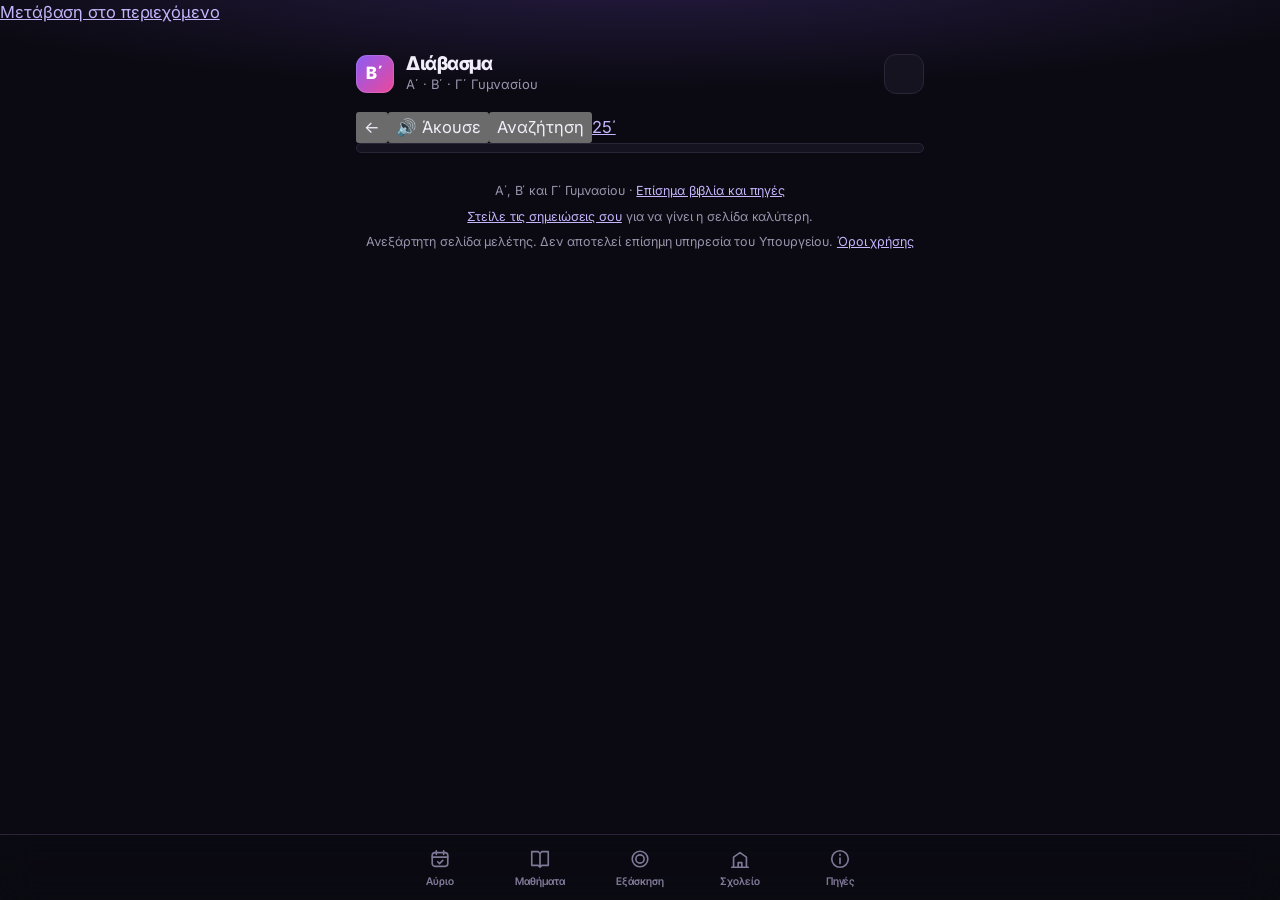
<file: src/template.html>
<!doctype html>
<html lang="el" data-theme="dark">
<head>
<meta charset="utf-8">
<meta name="viewport" content="width=device-width, initial-scale=1, viewport-fit=cover">
<title>Διάβασμα · Α΄, Β΄, Γ΄ Γυμνασίου</title>
<meta name="description" content="Όλα τα μαθήματα του δημόσιου Γυμνασίου: επίσημα βιβλία, ενότητες και υλικό για Α΄, Β΄ και Γ΄ τάξη.">
<link rel="manifest" href="manifest.webmanifest">
<meta name="theme-color" content="#0B0A12">
<link rel="icon" type="image/png" href="icons/icon-192.png">
<link rel="apple-touch-icon" href="icons/icon-180.png">
<meta name="apple-mobile-web-app-title" content="Διάβασμα">
<script>/* Σκούρο θέμα από προεπιλογή. Αν ο χρήστης διάλεξε φωτεινό, το θυμόμαστε μόνο σε αυτή τη συσκευή. */
try { if(localStorage.getItem("diab-theme") === "light") document.documentElement.dataset.theme = "light"; } catch(e){}</script>
<link rel="preconnect" href="https://fonts.googleapis.com">
<link rel="preconnect" href="https://fonts.gstatic.com" crossorigin>
<link href="https://fonts.googleapis.com/css2?family=Inter:wght@400;500;600;700;800&family=Inter+Tight:wght@700;800&family=Literata:ital,opsz,wght@0,7..72,400;1,7..72,400;1,7..72,600&display=swap" rel="stylesheet">
<style>
:root{
  --paper:#F7F5FC; --grid:#EEEAF7; --card:#FFFFFF; --card2:#F2EEFA; --line:#E5DFF2;
  --ink:#6D28D9; --on-ink:#FFFFFF; --text:#15111F; --muted:#6B6580;
  --accent:#7C3AED; --on-accent:#FFFFFF; --hi:#7C3AED; --glow:rgba(124,58,237,.12);
  --grad:linear-gradient(135deg,#7C3AED 0%,#DB2777 100%); --grad-glow:rgba(219,39,119,.35);
  --mark:rgba(236,72,153,.28); --mark-soft:#F6EEFF; --red:#E11D48; --mid:#B45309; --mid-soft:#FEF3C7; --ok:#4D7C0F; --ok-soft:#EBF6D8; --no-soft:#FDE7EC; --say:rgba(250,204,21,.45);
  --nav:rgba(255,255,255,.84); --nav-text:#7A7490;
  --hero:radial-gradient(120% 140% at 100% 0%,#8B5CF6 0%,#5B21B6 48%,#2E1065 100%); --on-hero:#FFFFFF;
  --shadow:0 1px 0 rgba(21,17,31,.04);
  --c-violet:#7C3AED; --c-cyan:#0E7490; --c-lime:#4D7C0F; --c-green:#15803D; --c-amber:#B45309; --c-pink:#BE185D; --c-orange:#C2410C; --c-blue:#1D4ED8; --c-teal:#0F766E; --c-rose:#BE123C; --c-fuchsia:#A21CAF; --c-slate:#475569; --c-indigo:#4338CA;
  color-scheme:light;
  box-sizing:border-box;
  padding-top:env(safe-area-inset-top,0px);
}
@media (prefers-color-scheme: dark){
  :root:not([data-theme="light"]){
    --paper:#0B0A12; --grid:#13111D; --card:#15131F; --card2:#1C1A29; --line:#2A2638;
    --ink:#C4B5FD; --on-ink:#0B0A12; --text:#F1EEF9; --muted:#9A94AD;
    --accent:#8B5CF6; --on-accent:#FFFFFF; --hi:#C4B5FD; --glow:rgba(139,92,246,.22);
    --grad:linear-gradient(135deg,#8B5CF6 0%,#EC4899 100%); --grad-glow:rgba(236,72,153,.45);
    --mark:rgba(236,72,153,.42); --mark-soft:#211A30; --red:#FB7185; --mid:#FBBF24; --mid-soft:#2A2110; --ok:#A3E635; --ok-soft:#1C2610; --no-soft:#2C1420; --say:rgba(250,204,21,.3);
    --nav:rgba(11,10,18,.8); --nav-text:#7F7896;
    --hero:radial-gradient(120% 140% at 100% 0%,#7C3AED 0%,#4C1D95 45%,#1A0F33 100%); --on-hero:#FFFFFF;
    --shadow:none;
    --c-violet:#C4B5FD; --c-cyan:#67E8F9; --c-lime:#BEF264; --c-green:#86EFAC; --c-amber:#FCD34D; --c-pink:#F9A8D4; --c-orange:#FDBA74; --c-blue:#93C5FD; --c-teal:#5EEAD4; --c-rose:#FDA4AF; --c-fuchsia:#F0ABFC; --c-slate:#CBD5E1; --c-indigo:#A5B4FC;
    color-scheme:dark;
  }
}
:root[data-theme="dark"]{
  --paper:#0B0A12; --grid:#13111D; --card:#15131F; --card2:#1C1A29; --line:#2A2638;
  --ink:#C4B5FD; --on-ink:#0B0A12; --text:#F1EEF9; --muted:#9A94AD;
  --accent:#8B5CF6; --on-accent:#FFFFFF; --hi:#C4B5FD; --glow:rgba(139,92,246,.22);
  --grad:linear-gradient(135deg,#8B5CF6 0%,#EC4899 100%); --grad-glow:rgba(236,72,153,.45);
  --mark:rgba(236,72,153,.42); --mark-soft:#211A30; --red:#FB7185; --mid:#FBBF24; --mid-soft:#2A2110; --ok:#A3E635; --ok-soft:#1C2610; --no-soft:#2C1420; --say:rgba(250,204,21,.3);
  --nav:rgba(11,10,18,.8); --nav-text:#7F7896;
  --hero:radial-gradient(120% 140% at 100% 0%,#7C3AED 0%,#4C1D95 45%,#1A0F33 100%); --on-hero:#FFFFFF;
  --shadow:none;
  --c-violet:#C4B5FD; --c-cyan:#67E8F9; --c-lime:#BEF264; --c-green:#86EFAC; --c-amber:#FCD34D; --c-pink:#F9A8D4; --c-orange:#FDBA74; --c-blue:#93C5FD; --c-teal:#5EEAD4; --c-rose:#FDA4AF; --c-fuchsia:#F0ABFC; --c-slate:#CBD5E1; --c-indigo:#A5B4FC;
  color-scheme:dark;
}
html{scroll-padding-top:16px;background:var(--paper);-webkit-tap-highlight-color:transparent}
*,*::before,*::after{box-sizing:inherit}
body{
  margin:0;color:var(--text);background:var(--paper);
  background-image:radial-gradient(90% 50% at 50% -10%,var(--glow),transparent 70%);background-repeat:no-repeat;
  font-family:'Inter',system-ui,-apple-system,'Segoe UI',Roboto,sans-serif;
  font-size:16.5px;line-height:1.55;letter-spacing:-.006em;
  padding-bottom:calc(76px + env(safe-area-inset-bottom,0px));
  overflow-x:hidden;overflow-x:clip;
}
h1,h2,h3,.ct,.big,.tab .lb,.btn,.seg button{font-family:'Inter Tight','Inter',system-ui,sans-serif}
.wrap{max-width:600px;margin:0 auto;padding:12px 16px 24px}
header{display:flex;align-items:center;gap:12px;margin:4px 0 18px}
header .logo{flex:0 0 auto;display:grid;place-items:center;width:38px;height:38px;border-radius:11px;background:var(--grad);color:#fff;font-family:'Inter Tight',sans-serif;font-weight:800;font-size:17px;letter-spacing:-.02em;box-shadow:inset 0 0 0 1px rgba(255,255,255,.12)}
header .ttl{flex:1;min-width:0}
h1{font-weight:800;font-size:19px;line-height:1.1;letter-spacing:-.025em;margin:0;color:var(--text)}
.lede{margin:1px 0 0;color:var(--muted);font-size:13px;line-height:1.3}
.themebtn{flex:0 0 auto;display:grid;place-items:center;width:40px;height:40px;border-radius:12px;border:1px solid var(--line);background:var(--card);color:var(--text);cursor:pointer}
.themebtn svg{width:19px;height:19px}
h2,h3{margin:0}
a{color:var(--ink)}
button,input,select,textarea{font:inherit;color:inherit}
button{-webkit-user-select:none;user-select:none}
:focus-visible{outline:2px solid var(--accent);outline-offset:2px}
.f{font-family:'Literata',Georgia,serif;font-style:italic}
.muted{color:var(--muted);font-size:15px;margin:6px 0 0}
.hint{font-size:14px;color:var(--muted)}
.center{text-align:center}
svg.i{width:22px;height:22px;fill:none;stroke:currentColor;stroke-width:1.8;stroke-linecap:round;stroke-linejoin:round}

/* Κάτω μπάρα: γυάλινη, με εικονίδια γραμμής */
nav.tabs{position:fixed;left:0;right:0;bottom:0;z-index:20;display:flex;justify-content:center;background:var(--nav);-webkit-backdrop-filter:blur(18px) saturate(1.4);backdrop-filter:blur(18px) saturate(1.4);border-top:1px solid var(--line);padding:6px 4px calc(6px + env(safe-area-inset-bottom,0px))}
.tab{position:relative;flex:1;min-width:0;max-width:100px;display:flex;flex-direction:column;align-items:center;gap:3px;text-decoration:none;color:var(--nav-text);font-size:10.5px;font-weight:600;padding:6px 2px 4px;white-space:nowrap;transition:color .2s}
.tab .ic{display:grid;place-items:center;height:24px}
.tab[aria-current="page"]{color:var(--text)}
.tab[aria-current="page"] .ic{color:var(--hi)}
.tab[aria-current="page"]::before{content:"";position:absolute;top:-7px;width:22px;height:3px;border-radius:0 0 3px 3px;background:var(--grad)}
.panel[hidden]{display:none}

.chap{margin:0 0 14px}
.ref{font-size:12px;font-weight:700;color:var(--muted);text-transform:uppercase;letter-spacing:.07em}
.ct{font-size:27px;line-height:1.1;font-weight:800;margin-top:6px;letter-spacing:-.03em}
.back{display:inline-flex;align-items:center;gap:6px;font-size:14px;font-weight:700;text-decoration:none;color:var(--muted);margin-bottom:12px;padding:7px 12px 7px 9px;border-radius:10px;border:1px solid var(--line);background:var(--card)}
.seg{display:flex;gap:4px;margin:0 0 16px;padding:4px;border-radius:14px;background:var(--card);border:1px solid var(--line)}
.seg button{flex:1;padding:10px 4px;border-radius:10px;border:0;background:transparent;cursor:pointer;font-weight:700;font-size:14.5px;letter-spacing:-.01em;color:var(--muted);transition:background .2s,color .2s}
.seg button[aria-pressed="true"]{background:var(--text);color:var(--paper)}

/* Ευρετήριο */
.hero{position:relative;overflow:hidden;padding:20px 18px 18px;margin:0 0 22px;border-radius:20px;background:var(--hero);color:var(--on-hero);box-shadow:inset 0 0 0 1px rgba(255,255,255,.08)}
.hero::after{content:"";position:absolute;right:-60px;top:-60px;width:180px;height:180px;border-radius:50%;background:radial-gradient(circle,rgba(236,72,153,.38),transparent 65%);pointer-events:none}
.hero .ref{display:block;padding-right:72px;color:rgba(255,255,255,.62)}
.hero .ct{color:#fff;margin-bottom:8px;font-size:30px}
.hero p{position:relative;margin:0 0 6px;font-size:14px;color:rgba(255,255,255,.78);max-width:40ch}
.hero .big{position:absolute;right:18px;top:18px;font-size:34px;font-weight:800;letter-spacing:-.04em;line-height:1;color:#fff}
.hero .big small{font-size:15px;color:rgba(255,255,255,.55);font-weight:700}
.bar{height:6px;border-radius:999px;background:rgba(255,255,255,.14);overflow:hidden;margin-top:14px}
.bar i{display:block;height:100%;border-radius:999px;background:var(--grad);box-shadow:0 0 12px var(--grad-glow)}
.hero small{display:block;margin-top:7px;font-size:12.5px;font-weight:600;color:rgba(255,255,255,.62)}
.toc{margin:0 0 22px}
.toc h3{font-size:12px;font-weight:700;color:var(--muted);text-transform:uppercase;letter-spacing:.06em;margin:0 0 10px 2px;line-height:1.4}
.item{display:flex;align-items:center;gap:12px;padding:14px 14px;margin:0 0 6px;background:var(--card);border:1px solid var(--line);border-radius:14px;text-decoration:none;color:var(--text);transition:transform .15s,border-color .15s}
a.item:hover{border-color:var(--muted)}
a.item:active{transform:scale(.985)}
a.item::after{content:"";flex:0 0 auto;width:8px;height:8px;border-top:2px solid var(--muted);border-right:2px solid var(--muted);transform:rotate(45deg);margin-right:4px}
.item .num{flex:0 0 auto;min-width:3.2em;font-weight:700;font-size:13px;color:var(--hi);font-variant-numeric:tabular-nums;letter-spacing:.02em}
.item .tt{flex:1;line-height:1.3;font-weight:600;font-size:15.5px;letter-spacing:-.01em}
.chip{flex:0 0 auto;font-size:11px;font-weight:700;padding:3px 8px;border-radius:6px;background:var(--card2);color:var(--muted);text-transform:uppercase;letter-spacing:.05em}
.chip.ok{background:var(--ok-soft);color:var(--ok)}
.item.off{background:transparent;border-style:dashed}
.item.off .tt{font-weight:500;color:var(--muted)}
.item.off .num{color:var(--muted)}

/* Περίληψη */
.stack{display:flex;flex-direction:column;gap:12px}
.sheet{background:var(--card);border:1px solid var(--line);border-radius:18px;padding:18px}
.sheet .seg{background:var(--paper)}
.blk{background:var(--card);border:1px solid var(--line);border-radius:18px;padding:20px 18px}
.blk .k{display:inline-block;font-size:11.5px;font-weight:700;color:var(--muted);text-transform:uppercase;letter-spacing:.07em;margin-bottom:6px}
.blk h3{font-size:22px;font-weight:800;color:var(--text);margin-bottom:4px;line-height:1.2;letter-spacing:-.025em}
.blk p{margin:8px 0 0}
.blk.warn{border-color:var(--red);background:linear-gradient(180deg,var(--no-soft),var(--card) 70%)}
.blk.warn .k,.blk.warn h3{color:var(--red)}
.formula{font-size:22px;color:var(--text);margin:12px 0 0;padding:10px 14px;border-radius:12px;background:var(--card2);display:inline-block}
.box{margin:12px 0 0;padding:12px 14px;border-radius:12px;font-size:15.5px}
.box b{display:block;font-size:11.5px;font-weight:700;text-transform:uppercase;letter-spacing:.07em;margin-bottom:4px}
.box p{margin:0}
.exb{background:var(--ok-soft)}
.exb b{color:var(--ok)}
.defb{background:var(--card2);box-shadow:inset 3px 0 0 var(--accent)}
.defb b{color:var(--muted)}
.quote{font-family:'Literata',Georgia,serif;font-size:19px;color:var(--ink)}

.btn{display:block;width:100%;padding:15px 18px;border-radius:14px;border:0;background:var(--grad);color:#fff;font-weight:800;font-size:16px;letter-spacing:-.01em;cursor:pointer;margin-top:12px;box-shadow:0 6px 20px -8px var(--grad-glow);text-align:center;text-decoration:none;transition:transform .12s,filter .12s}
.btn:active{transform:scale(.97)}
.btn:hover{filter:brightness(1.05)}
.btn.ghost{background:var(--card);color:var(--text);box-shadow:inset 0 0 0 1px var(--line)}
.btn.gold{background:var(--grad);color:#fff}
.btn:disabled{opacity:.35;cursor:default}
.row{display:flex;gap:10px}.row .btn{flex:1}

/* Κάρτες που σύρονται δεξιά-αριστερά: περίληψη και ερωτήσεις */
.prog{display:flex;align-items:center;gap:10px;margin:0 0 12px;font-size:12.5px;font-weight:700;color:var(--muted);font-variant-numeric:tabular-nums}
.prog .bar{flex:1;margin:0;background:var(--line)}
.prog .sc{display:flex;gap:6px}
.prog .sc span{padding:2px 8px;border-radius:6px;background:var(--ok-soft);color:var(--ok)}
.prog .sc span+span{background:var(--no-soft);color:var(--red)}
.deck{touch-action:pan-y}
.slide{will-change:transform}
.slide.drag{transition:none}
.slide.snap{transition:transform .2s ease-out}
.slide.in-next{animation:inR .28s cubic-bezier(.2,.8,.2,1)}
.slide.in-prev{animation:inL .28s cubic-bezier(.2,.8,.2,1)}
.deck .blk{min-height:calc(100vh - 420px);min-height:calc(100dvh - 420px)}
.pager{display:flex;align-items:center;gap:10px;margin-top:12px}
.pager .btn{margin:0;flex:0 0 auto;width:56px;padding:13px 0;font-size:19px;line-height:1.2}
.pager .mid{flex:1;text-align:center;font-size:12.5px;font-weight:600;color:var(--muted)}
.pager .mid .btn{width:100%;font-size:15px}
@keyframes inR{from{transform:translateX(35%);opacity:0}to{transform:none;opacity:1}}
@keyframes inL{from{transform:translateX(-35%);opacity:0}to{transform:none;opacity:1}}
.retex{display:inline-flex;align-items:center;margin:0 0 12px;padding:9px 14px;border:0;border-radius:10px;background:var(--grad);color:#fff;font-size:14.5px;font-weight:800;cursor:pointer}

.qcard{position:relative;overflow:hidden;background:var(--card);border:1px solid var(--line);border-radius:20px;padding:18px 14px 14px}
.qcard::before{content:"";position:absolute;inset:0 0 auto 0;height:120px;background:radial-gradient(80% 100% at 0% 0%,var(--glow),transparent 70%);pointer-events:none}
.qcard .tag{position:relative;font-size:11.5px;font-weight:700;letter-spacing:.07em;text-transform:uppercase;color:var(--muted)}
.qcard h3{position:relative;font-size:22px;line-height:1.25;font-weight:800;letter-spacing:-.025em;margin:8px 4px 16px}
.opt{display:flex;align-items:center;gap:12px;width:100%;text-align:left;padding:13px 14px;margin:0 0 8px;border:1px solid var(--line);border-radius:14px;background:var(--card2);color:var(--text);font-size:15.5px;font-weight:500;line-height:1.35;cursor:pointer;transition:transform .12s,border-color .15s}
.opt:hover{border-color:var(--muted)}
.opt:active{transform:scale(.985)}
.opt .l{flex:0 0 auto;display:grid;place-items:center;width:28px;height:28px;border-radius:8px;border:1px solid var(--line);background:var(--card);font-weight:700;font-size:13px;color:var(--muted)}
.opt:disabled{cursor:default;transform:none}
.opt.dim{opacity:.45}
.opt.right{background:var(--ok-soft);border-color:var(--ok);opacity:1}
.opt.right .l{background:var(--ok);border-color:var(--ok);color:var(--paper)}
.opt.wrong{background:var(--no-soft);border-color:var(--red)}
.opt.wrong .l{background:var(--red);border-color:var(--red);color:var(--paper)}
.opt.right.picked{animation:pop .35s cubic-bezier(.2,1.6,.4,1)}
.opt.wrong.picked{animation:shake .35s}
.why{margin:6px 0 0;padding:12px 14px;border-radius:14px;background:var(--card2);font-size:15px}
.why b{display:block;font-size:12px;text-transform:uppercase;letter-spacing:.07em;margin-bottom:3px}
.why b.y{color:var(--ok)}.why b.n{color:var(--red)}
@keyframes shake{25%{transform:translateX(-6px)}75%{transform:translateX(6px)}}

.grade{position:relative;width:220px;height:160px;margin:6px auto 4px}
.grade-deco{position:absolute;inset:0;width:100%;height:100%}
.grade-ring{position:absolute;left:40px;top:10px;width:140px;height:140px}
.grade-ring circle{fill:none;stroke-width:12}
.grade-ring .track{stroke:var(--line)}
.grade-ring .bar{stroke:url(#gradeGrad);stroke-linecap:round;stroke-dasharray:var(--fill) var(--len);animation:ring .9s .15s ease-out both}
@keyframes ring{from{stroke-dasharray:0 var(--len)}}
.grade .num{position:absolute;inset:0;display:flex;align-items:center;justify-content:center;font-family:'Inter Tight',sans-serif;font-weight:800;letter-spacing:-.05em;color:var(--text);font-size:46px}
.grade .num small{font-size:16px;margin-left:3px;align-self:center;margin-top:18px;color:var(--muted);letter-spacing:-.02em}
.cheer{display:inline-block;margin:4px 0 0;padding:4px 10px;border-radius:6px;background:var(--grad);color:#fff;font-size:12px;font-weight:800;letter-spacing:.08em;text-transform:uppercase;animation:pop .5s .9s both cubic-bezier(.2,1.6,.4,1)}
@keyframes draw{to{stroke-dashoffset:0}}
@keyframes pop{from{transform:scale(0)}to{transform:scale(1)}}

/* Λυμένες */
.ex{margin-bottom:10px}
.ex .n{display:inline-block;font-size:11.5px;font-weight:700;text-transform:uppercase;letter-spacing:.07em;color:var(--hi)}
.ex .q{font-weight:600;margin:6px 0 0;font-size:16.5px}
.ex .btn{margin-top:14px;padding:11px 14px;font-size:15px}
.sol{margin-top:14px;padding:14px;border-radius:14px;background:var(--card2)}
.learn{margin:0 0 12px;padding:12px 14px;border-radius:12px;background:var(--card);box-shadow:inset 3px 0 0 var(--accent)}
.learn b{display:block;font-size:11.5px;font-weight:700;text-transform:uppercase;letter-spacing:.07em;color:var(--muted);margin-bottom:4px}
.learn p{margin:0}
.learn .go{display:inline-block;margin-top:10px;padding:7px 12px;border:0;border-radius:9px;background:var(--text);color:var(--paper);font-size:13.5px;font-weight:700;cursor:pointer}
.sol[hidden]{display:none}
.sol ol{margin:0;padding-left:22px}
.sol li{margin:0 0 6px}
.ans{margin:10px 0 0;font-weight:800;color:var(--ok)}
.ans span{background:linear-gradient(transparent 62%,var(--mark) 62%);color:var(--text);padding:0 2px}
.sendlink{margin-top:20px}

/* Χρονόμετρο */
.timer{text-align:center}
.ring{width:236px;height:236px;margin:10px auto 12px;position:relative}
.ring svg{width:100%;height:100%;transform:rotate(-90deg)}
.ring circle{fill:none;stroke-width:10}
.ring .bg{stroke:var(--line)}
.ring .fg{stroke:var(--accent);stroke-linecap:round;transition:stroke-dashoffset .25s linear}
.timer.rest .ring .fg{stroke:var(--ok)}
.ring .time{position:absolute;inset:0;display:flex;flex-direction:column;align-items:center;justify-content:center}
.ring .time b{font-family:'Inter Tight',sans-serif;font-size:56px;font-weight:800;font-variant-numeric:tabular-nums;letter-spacing:-.04em}
.ring .time span{font-size:12px;font-weight:700;color:var(--muted);text-transform:uppercase;letter-spacing:.08em}
#tmsg{min-height:1.5em;margin:4px 0 0;font-weight:700;color:var(--ok)}
.streak{display:flex;align-items:center;justify-content:center;gap:8px;width:fit-content;max-width:100%;margin:14px auto 0;padding:7px 12px;border-radius:10px;background:var(--card2);font-size:13.5px;font-weight:600;color:var(--text)}
.streak b{font-size:16px}

/* Αποστολή */
.form label{display:block;font-weight:700;font-size:14.5px;margin:14px 0 6px}
.form select,.form textarea{width:100%;padding:12px 14px;border:1px solid var(--line);border-radius:12px;background:var(--card2)}
.form textarea{min-height:76px;resize:vertical}
.rules{margin:10px 0 0;padding:12px 14px;border-radius:12px;background:var(--card2);box-shadow:inset 3px 0 0 var(--accent);font-size:15px}
.rules p{margin:0 0 6px}.rules p:last-child{margin:0}
.pick{display:flex;align-items:center;justify-content:center;min-height:120px;border:1.5px dashed var(--line);border-radius:16px;background:var(--card2);cursor:pointer;text-align:center;padding:14px;font-weight:700;color:var(--text)}
.pick input{position:absolute;opacity:0;width:1px;height:1px}
.preview{display:block;max-width:100%;max-height:260px;margin:10px auto 0;border-radius:12px}
#ts{margin-top:14px;min-height:65px}
.status{margin:12px 0 0;font-weight:700}
.status.ok{color:var(--ok)}.status.no{color:var(--red)}

/* Σχολείο: τι κάνω, τι δεν κάνω */
.faq .note{margin:0 0 16px;padding:14px 16px;border-radius:14px;background:var(--card);border:1px solid var(--line);box-shadow:inset 3px 0 0 var(--accent);font-size:15px}
.faq .note p{margin:0 0 6px}.faq .note p:last-child{margin:0}
.faq details{background:var(--card);border:1px solid var(--line);border-radius:16px;margin:0 0 8px;overflow:hidden}
.faq details[open]{border-color:var(--muted)}
.faq summary{display:flex;align-items:center;gap:14px;cursor:pointer;list-style:none;padding:14px 16px;font-family:'Inter Tight','Inter',sans-serif;font-weight:800;font-size:17px;line-height:1.25;letter-spacing:-.015em}
.faq summary::-webkit-details-marker{display:none}
.terms h3{margin:20px 0 6px;font-size:17px;line-height:1.3}
.terms p{margin:0 0 10px;font-size:15.5px;line-height:1.55}
.terms .terms-date{margin-top:20px;font-size:13px;color:var(--muted)}
.faq summary .emo{flex:0 0 auto;font-family:'Inter',sans-serif;font-size:12px;font-weight:700;font-variant-numeric:tabular-nums;letter-spacing:.04em;width:20px;color:var(--hi)}
.faq summary .st{flex:1}
.faq summary .st small{display:block;font-family:'Inter',sans-serif;font-size:13px;font-weight:500;color:var(--muted);margin-top:2px;letter-spacing:0}
.faq summary::after{content:"";flex:0 0 auto;width:8px;height:8px;border-right:2px solid var(--muted);border-bottom:2px solid var(--muted);transform:rotate(45deg);margin:0 4px 4px;transition:transform .2s}
.faq details[open] summary::after{transform:rotate(-135deg);margin-bottom:-4px}
.faq .a{padding:0 16px 16px}
.faq .a > p{margin:0 0 10px}
.do,.dont,.info{margin:0 0 8px;padding:12px 14px;border-radius:12px}
.do{background:var(--ok-soft)}
.dont{background:var(--no-soft)}
.info{background:var(--card2)}
.do>b,.dont>b,.info>b{display:block;font-size:11.5px;font-weight:700;text-transform:uppercase;letter-spacing:.07em;margin-bottom:6px}
.do>b{color:var(--ok)}.dont>b{color:var(--red)}.info>b{color:var(--muted)}
.do ul,.dont ul,.info ul{margin:0;padding:0;list-style:none}
.do li,.dont li,.info li{position:relative;padding-left:22px;margin:0 0 6px;font-size:15.5px;line-height:1.45}
.do li:last-child,.dont li:last-child,.info li:last-child{margin:0}
.do li::before,.dont li::before,.info li::before{position:absolute;left:0;top:0;font-weight:800}
.do li::before{content:"✓";color:var(--ok)}
.dont li::before{content:"✕";color:var(--red)}
.info li::before{content:"";top:.62em;left:4px;width:5px;height:5px;border-radius:50%;background:var(--muted)}
.faq .alert{margin:0 0 8px;padding:12px 14px;border-radius:12px;background:var(--no-soft);box-shadow:inset 3px 0 0 var(--red);font-size:15.5px}
.faq .alert p{margin:0 0 6px}.faq .alert p:last-child{margin:0}
.faq .src{font-size:13px;color:var(--muted);margin-top:18px}

/* Γραμματική: λέξεις που ανοίγουν πίνακα, και ο πίνακας σαν φύλλο από κάτω */
.gw{display:inline;padding:0;margin:0;border:0;background:none;font:inherit;color:inherit;cursor:pointer;text-decoration:underline;text-decoration-color:var(--accent);text-decoration-thickness:2px;text-underline-offset:3px}
.gw:hover{color:var(--hi)}
.gram .hint{margin:-4px 0 10px 2px}
.gchips{display:flex;flex-wrap:wrap;gap:6px;margin:0 0 10px}
.glab{width:100%;font-size:11.5px;font-weight:700;text-transform:uppercase;letter-spacing:.07em;color:var(--muted);margin:2px 0 0 2px}
.gchip{padding:8px 12px;border-radius:10px;border:1px solid var(--line);background:var(--card);color:var(--text);font-size:15px;font-weight:600;cursor:pointer}
.gchip:hover{border-color:var(--accent)}
dialog#gsheet{position:fixed;inset:auto 0 0 0;margin:0 auto;width:100%;max-width:600px;max-height:88vh;max-height:88dvh;padding:0;border:0;border-radius:22px 22px 0 0;background:var(--card);color:var(--text);box-shadow:0 -10px 40px rgba(0,0,0,.45)}
dialog#gsheet::backdrop{background:rgba(5,4,10,.62);-webkit-backdrop-filter:blur(3px);backdrop-filter:blur(3px)}
dialog#gsheet[open]{animation:sheetUp .28s cubic-bezier(.2,.8,.2,1)}
@keyframes sheetUp{from{transform:translateY(40%);opacity:.4}to{transform:none;opacity:1}}
.gwrap{position:relative;display:flex;flex-direction:column;max-height:88vh;max-height:88dvh}
.gwrap::before{content:"";flex:0 0 auto;display:block;width:40px;height:4px;border-radius:4px;background:var(--line);margin:10px auto 0}
.gclose{position:absolute;top:12px;right:12px;z-index:1;width:36px;height:36px;border-radius:10px;border:1px solid var(--line);background:var(--card2);color:var(--text);font-size:15px;cursor:pointer}
.gbody{overflow-y:auto;overscroll-behavior:contain;padding:6px 18px calc(22px + env(safe-area-inset-bottom,0px))}
.ghead{padding-right:44px}
.ghead h2{font-family:'Inter Tight','Inter',sans-serif;font-size:30px;font-weight:800;letter-spacing:-.02em;margin:6px 0 0}
.ghead .muted{margin:0 0 12px}
.gnote{margin:0 0 12px;padding:10px 12px;border-radius:12px;background:var(--card2);box-shadow:inset 3px 0 0 var(--accent);font-size:14.5px}
.pp{margin:0 0 12px;padding:10px 12px;border-radius:12px;background:var(--card2);font-size:15px}
.pp b{display:block;font-size:11.5px;font-weight:700;text-transform:uppercase;letter-spacing:.07em;color:var(--muted);margin-bottom:3px}
.pp p{margin:4px 0 0}.pp p b{display:inline;margin-right:6px}
.gtabs{display:flex;gap:6px;overflow-x:auto;scrollbar-width:none;margin:0 -18px 4px;padding:2px 18px 6px}
.gtabs::-webkit-scrollbar{display:none}
.gtabs button{flex:0 0 auto;padding:8px 12px;border-radius:10px;border:1px solid var(--line);background:var(--card2);color:var(--muted);font-weight:700;font-size:13.5px;cursor:pointer;white-space:nowrap}
.gtabs button[aria-selected="true"]{background:var(--grad);border-color:transparent;color:#fff}
#gsheet h4{margin:14px 0 6px;font-size:11.5px;font-weight:700;text-transform:uppercase;letter-spacing:.07em;color:var(--hi)}
.gt{width:100%;border-collapse:separate;border-spacing:0;font-size:15.5px;border:1px solid var(--line);border-radius:12px;overflow:hidden}
.gt th,.gt td{padding:8px 10px;text-align:left;border-bottom:1px solid var(--line);vertical-align:top}
.gt tr:last-child th,.gt tr:last-child td{border-bottom:0}
.gt thead th{font-size:11px;font-weight:700;text-transform:uppercase;letter-spacing:.06em;color:var(--muted);background:var(--card2)}
.gt tbody th{width:3.6em;font-size:12.5px;font-weight:700;color:var(--muted)}
.gt td{font-weight:500}
.glink{display:block;margin:16px 0 0;padding:12px 14px;border-radius:12px;border:1px solid var(--line);text-align:center;font-weight:700;text-decoration:none;color:var(--text)}

/* Εξάσκηση */
.pseg{margin-bottom:18px}
.seg a{flex:1;display:block;padding:10px 4px;border-radius:10px;text-align:center;text-decoration:none;font-family:'Inter Tight','Inter',sans-serif;font-weight:700;font-size:14.5px;letter-spacing:-.01em;color:var(--muted)}
.seg a[aria-current="page"]{background:var(--text);color:var(--paper)}
.seg.four button{font-size:13.5px;padding:10px 2px}
.seg.five button{font-size:12px;padding:10px 1px}
.seg.six button{font-size:11px;padding:10px 1px}
.test-next-question{margin-top:14px;width:100%}
.test-review{margin-top:16px;text-align:left}
.test-review-item{padding:14px 0;border-top:1px solid var(--line)}
.test-review-item:first-of-type{border-top:0}
.test-review-item>span{display:block;color:var(--hi);font-size:11px;font-weight:800;letter-spacing:.06em;text-transform:uppercase;margin-bottom:5px}
.test-review-item>b{display:block;font-size:15px;line-height:1.35}
.test-review-item p{margin:7px 0;font-size:14px}
.test-review-item small{display:block;color:var(--muted);font-size:13px;line-height:1.4}
.test-card-heading{display:flex;align-items:center;justify-content:space-between;gap:12px}
.test-card-heading .k{margin:0}
.test-source-link{flex:0 0 auto;color:#c4b5fd;font-size:12px;font-weight:800;text-decoration:none;border:1px solid color-mix(in srgb,#a855f7 45%,var(--line));border-radius:999px;padding:7px 10px}
.test-source-link:hover{background:color-mix(in srgb,#a855f7 12%,transparent)}
.test-simple{margin:16px 0 20px;padding:17px 18px;border:1px solid color-mix(in srgb,#38bdf8 42%,var(--line));border-radius:16px;background:linear-gradient(135deg,color-mix(in srgb,#38bdf8 12%,var(--card)),color-mix(in srgb,#8b5cf6 9%,var(--card)))}
.test-simple b{display:block;margin-bottom:7px;color:#7dd3fc;font-size:12px;letter-spacing:.07em;text-transform:uppercase}
.test-simple p{margin:0;font-size:16px;line-height:1.65}
.test-summary-title{margin:0 0 10px;color:var(--muted);font-size:12px;letter-spacing:.07em;text-transform:uppercase}
.test-trap{margin-top:12px;background:color-mix(in srgb,#ef4444 9%,var(--card));border-color:color-mix(in srgb,#ef4444 36%,var(--line))}
.exercise-question{margin:16px 0 20px;padding:16px 18px;border:1px solid color-mix(in srgb,#f59e0b 38%,var(--line));border-radius:15px;background:color-mix(in srgb,#f59e0b 9%,var(--card))}
.exercise-question b,.solution-answer b{display:block;margin-bottom:7px;color:#fbbf24;font-size:11px;letter-spacing:.07em;text-transform:uppercase}
.exercise-question p,.solution-answer p{margin:0;line-height:1.6}
.solution-steps{margin:0 0 18px;padding-left:25px;display:grid;gap:9px;line-height:1.5}
.solution-steps li{padding-left:5px}.solution-steps li::marker{color:#a855f7;font-weight:900}
.solution-answer{padding:17px 18px;border:1px solid color-mix(in srgb,#22c55e 42%,var(--line));border-radius:15px;background:color-mix(in srgb,#22c55e 9%,var(--card))}
.solution-answer b{color:#4ade80}
.toc .seg{margin:0}
.toc .seg button[aria-pressed="true"]{background:var(--text);color:var(--paper)}
.gchip.sel{font-size:14px;text-align:left}
.gchip.sel[aria-pressed="true"]{background:var(--grad);border-color:transparent;color:#fff}
.glab .linkbtn{margin-left:6px;font-size:11.5px;text-transform:uppercase;letter-spacing:.07em}
.empty-art svg{display:block;width:160px;height:110px;margin:0 auto 10px}
.pseg.four a{font-size:12.5px;padding:10px 2px;letter-spacing:-.02em}
.sch-days{margin-bottom:12px}
.sch-days button{font-size:13.5px;padding:10px 2px}
.sch-title{font-size:18px;font-weight:800;margin:0 0 10px}
.sch-list{list-style:none;margin:0 0 16px;padding:0;display:grid;gap:8px}
.sch-list li{display:flex;align-items:center;gap:12px;min-height:52px;padding:8px 12px;border-radius:14px;background:var(--card);border:1px solid var(--line)}
.sch-h{flex:0 0 30px;font-size:13px;font-weight:800;color:var(--muted)}
.sch-link{display:flex;align-items:center;flex:1;min-height:40px;color:var(--text);text-decoration:none;font-weight:700}
.sch-name{font-weight:700}
.sch-free{color:var(--muted);font-size:14px}
.sch-fields{flex:1;display:grid;gap:6px;min-width:0}
.sch-edit select,.sch-edit input{width:100%;min-height:44px;padding:0 10px;border-radius:10px;border:1px solid var(--line);background:var(--paper);color:var(--text);font:inherit;font-size:15px}
.sch-actions{display:flex;gap:8px}
.sch-actions .btn{flex:1;margin-top:0}
.sch-card{display:flex;align-items:center;justify-content:space-between;gap:12px;min-height:56px;margin:0 0 18px;padding:12px 16px;border-radius:16px;background:var(--card);border:1px solid var(--line);color:var(--text);text-decoration:none;font-weight:800}
.sch-card span{color:var(--muted);font-weight:600;font-size:13px}
.toc .pnote{margin:4px 0 8px;font-size:13px;color:var(--muted)}
.toc .seg+.pnote{margin-top:14px}
.toc .btn{margin-top:14px}
.ptitle{font-size:16px;font-weight:800;margin:22px 0 10px;text-align:left}
.pnote{font-size:13px;color:var(--muted);margin:0 0 10px;text-align:left}
.rvunit{margin:0 0 10px;font-size:13px;font-weight:700}
.rvunit a{color:var(--hi);text-decoration:none}
.wpart{text-align:left}
.wpart .sheet{margin-bottom:10px}
.wsol summary{display:flex;align-items:center;justify-content:center;min-height:46px;margin-top:10px;border-radius:14px;border:1px solid var(--line);background:var(--card2);color:var(--text);font-weight:800;cursor:pointer;list-style:none}
.wsol summary::-webkit-details-marker{display:none}
.wsol[open] summary{margin-bottom:0}
.bh-title{font-size:18px;font-weight:800;margin:0 0 6px}
.bh-book{display:inline-flex;align-items:center;min-height:44px;margin:0 0 12px;font-weight:800;color:var(--hi);text-decoration:none}
.bh{margin-bottom:12px}
.bh-theory{display:inline-flex;align-items:center;min-height:40px;margin:8px 0 0;padding:0;border:0;background:none;color:var(--hi);font:inherit;font-size:14px;font-weight:700;cursor:pointer;text-align:left}
.bh-steps{margin:10px 0 0;padding:0;list-style:none;counter-reset:bh;display:grid;gap:8px}
.bh-steps>li{counter-increment:bh;position:relative;padding:11px 12px 11px 44px;border-radius:14px;background:var(--card2);display:flex;flex-direction:column;gap:3px;line-height:1.45}
.bh-steps>li::before{content:counter(bh);position:absolute;left:11px;top:10px;width:24px;height:24px;border-radius:50%;display:flex;align-items:center;justify-content:center;background:var(--glow);color:var(--hi);font-size:12px;font-weight:800}
.bh-steps>li>span{color:var(--muted);font-size:14.5px}
.bh-choose{border:1px solid var(--accent)}
.bh-opts{display:flex;flex-wrap:wrap;gap:6px;margin-top:6px}
.bh-opt{min-height:44px;padding:8px 12px;border-radius:12px;border:1px solid var(--line);background:var(--card);color:var(--text);font:inherit;font-size:14px;font-weight:700;cursor:pointer;text-align:left}
.bh-opt.right{border-color:var(--ok);background:var(--ok-soft);color:var(--ok)}
.bh-opt.wrong{border-color:var(--red);background:var(--no-soft);color:var(--red)}
.bh-opt:disabled{cursor:default}
.bh-steps>li>.bh-why{color:var(--text);margin-top:6px}
.bh .btn.ghost{margin-top:10px}
.linkbtn{padding:0;border:0;background:none;color:var(--hi);font-weight:700;cursor:pointer;text-decoration:underline;text-underline-offset:3px}
.exbar{display:flex;align-items:center;justify-content:space-between;margin:0 0 12px}
.clock{font-family:'Inter Tight','Inter',sans-serif;font-weight:800;font-size:20px;font-variant-numeric:tabular-nums;letter-spacing:-.02em}
.qmode{margin:0 0 12px;font-size:14px;color:var(--muted)}
.brk{display:flex;flex-direction:column;gap:6px;margin:4px 0 14px;text-align:left}
.brk a,.brk button{display:flex;align-items:center;justify-content:space-between;gap:10px;width:100%;padding:12px 14px;border-radius:12px;border:1px solid var(--line);background:var(--card2);color:var(--text);text-decoration:none;font-size:15px;font-weight:600;text-align:left;cursor:pointer}
.brk b{flex:0 0 auto;font-variant-numeric:tabular-nums}
.ok{color:var(--ok)}.mid{color:var(--mid)}.low{color:var(--red)}
.chip.score{text-transform:none;letter-spacing:0;font-size:12.5px;font-variant-numeric:tabular-nums}
.chip.score.ok{background:var(--ok-soft)}.chip.score.mid{background:var(--mid-soft)}.chip.score.low{background:var(--no-soft)}

/* Κάρτες λεξιλογίου */
.vcard{display:flex;flex-direction:column;align-items:center;justify-content:center;gap:12px;width:100%;min-height:calc(100vh - 430px);min-height:calc(100dvh - 430px);padding:26px 20px;border:1px solid var(--line);border-radius:22px;background:var(--hero);color:#fff;text-align:center;cursor:pointer;font:inherit}
.vcard.back-side{background:var(--card);color:var(--text)}
.vcard .tag{font-size:11.5px;font-weight:700;letter-spacing:.07em;text-transform:uppercase;opacity:.7}
.vcard .vw{font-family:'Inter Tight','Inter',sans-serif;font-weight:800;letter-spacing:-.02em;font-size:22px;color:var(--hi)}
.vcard .vw.big{font-size:34px;color:#fff}
.vcard strong{font-size:22px;line-height:1.3}
.vcard .tap{padding:8px 14px;border-radius:999px;background:rgba(255,255,255,.14);font-size:14px;font-weight:700}
.vcard .vd{margin-top:6px;padding:10px 14px;border-radius:12px;background:var(--card2);font-size:15px}
.vcard .vd b{display:block;font-size:11px;text-transform:uppercase;letter-spacing:.07em;color:var(--muted);margin-bottom:2px}

.btn.danger{background:var(--red);color:#fff;box-shadow:none}

/* Δυσκολία λυμένων */
.lvls{display:flex;gap:6px;margin:0 0 12px;overflow-x:auto;scrollbar-width:none}
.lvls::-webkit-scrollbar{display:none}
.lvls button{flex:0 0 auto;padding:8px 12px;border-radius:10px;border:1px solid var(--line);background:var(--card);color:var(--muted);font-weight:700;font-size:13.5px;cursor:pointer}
.lvls button small{font-size:12px;font-weight:600;opacity:.7;margin-left:2px}
.lvls button[aria-pressed="true"]{background:var(--text);border-color:var(--text);color:var(--paper)}
.exh{display:flex;align-items:center;justify-content:space-between;gap:8px}
.lvl{flex:0 0 auto;font-size:11px;font-weight:700;padding:3px 8px;border-radius:6px;text-transform:uppercase;letter-spacing:.05em}
.lvl.l1{background:var(--ok-soft);color:var(--ok)}
.lvl.l2{background:var(--mid-soft);color:var(--mid)}
.lvl.l3{background:var(--no-soft);color:var(--red)}

footer{margin-top:28px;font-size:12.5px;color:var(--muted);text-align:center}
footer p{margin:0 0 6px}
@media (prefers-reduced-motion: reduce){
  *,*::before,*::after{animation:none!important;transition:none!important}
}
@media (max-width:400px){ .tab{font-size:9.5px;letter-spacing:-.01em} nav.tabs{padding-left:2px;padding-right:2px} }
@media (max-width:350px){ .tab .lb{font-size:8.5px} }
@media (min-width:640px){ .wrap{padding-top:24px} }
/* Στο κινητό η κεφαλίδα είναι μία γραμμή· το «Α΄ · Β΄ · Γ΄ Γυμνασίου» φαίνεται στη σελίδα της τάξης (#class) */
.hero-lede{display:none}
@media (max-width:639px){
  .wrap{padding-top:6px}
  header{margin:0 0 4px;gap:10px}
  .hero{padding-top:16px}
  header .logo{width:30px;height:30px;border-radius:9px;font-size:14px}
  h1{font-size:18px}
  .lede{display:none}
  .themebtn{width:36px;height:36px;border-radius:11px}
  .hero .hero-lede{display:block;margin-top:12px}
}
/*__CATALOGUE_CSS__*/
/*__APP_CSS__*/
/*__PLAN_CSS__*/
/*__TOUR_CSS__*/
</style>
</head>
<body>
<a class="skip-link" href="#main-content">Μετάβαση στο περιεχόμενο</a>
<div class="wrap">
  <header>
    <span class="logo" aria-hidden="true">Β΄</span>
    <div class="ttl"><h1>Διάβασμα</h1>
    <p class="lede">Α΄ · Β΄ · Γ΄ Γυμνασίου</p></div>
    <button class="themebtn" id="themebtn" aria-label="Φωτεινό θέμα"></button>
  </header>

  <nav class="tabs" aria-label="Κύρια πλοήγηση">
    <a class="tab" href="#tomorrow" data-p="tomorrow"><span class="ic"><svg class="i" viewBox="0 0 24 24" aria-hidden="true"><rect x="3.5" y="5" width="17" height="15" rx="3"/><path d="M3.5 10h17M8 3v4M16 3v4"/><path d="M9.5 15l2 2 3.5-3.5"/></svg></span><span class="lb">Αύριο</span></a>
    <a class="tab" id="classes-tab" href="#class/B" data-p="class"><span class="ic"><svg class="i" viewBox="0 0 24 24" aria-hidden="true"><path d="M3 4h7l2 2 2-2h7v15h-7l-2 2-2-2H3zM12 6v15"/></svg></span><span class="lb">Μαθήματα</span></a>
    <a class="tab" href="#practice" data-p="practice"><span class="ic"><svg class="i" viewBox="0 0 24 24" aria-hidden="true"><circle cx="12" cy="12" r="8.5"/><circle cx="12" cy="12" r="4.5"/></svg></span><span class="lb">Εξάσκηση</span></a>
    <a class="tab" href="#school" data-p="school"><span class="ic"><svg class="i" viewBox="0 0 24 24" aria-hidden="true"><path d="M3 21h18M5 21V10l7-5 7 5v11M10 21v-5h4v5"/></svg></span><span class="lb">Σχολείο</span></a>
    <a class="tab" href="#sources" data-p="sources"><span class="ic"><svg class="i" viewBox="0 0 24 24" aria-hidden="true"><circle cx="12" cy="12" r="9"/><path d="M12 11v6M12 7v1"/></svg></span><span class="lb">Πηγές</span></a>
  </nav>

<nav class="app-toolbar" aria-label="Γρήγορη πλοήγηση"><button class="app-tool" id="app-back" type="button" aria-label="Πίσω">←</button><span class="app-location" id="app-location"></span><button class="app-tool" id="app-voice" type="button" aria-pressed="false" aria-label="Διάβασε το τρέχον περιεχόμενο δυνατά">🔊 Άκουσε</button><button class="app-tool" id="app-search" type="button">Αναζήτηση</button><a class="app-tool" href="#timer" aria-label="Χρονόμετρο μελέτης">25΄</a></nav>
  <div class="app-download" hidden><div><strong>Το Διάβασμα ως εφαρμογή</strong><p>Δοκιμαστική έκδοση · δικό της παράθυρο, εύκολη πλοήγηση.</p></div><button class="app-tool" id="app-open" type="button">Λήψη app</button></div>
  <dialog class="app-dialog" id="app-download" aria-labelledby="app-dialog-title"><button class="app-tool app-dialog-close" id="app-close" type="button" aria-label="Κλείσιμο">✕</button><span class="ref" id="app-mode">Δοκιμαστική έκδοση</span><h2 id="app-dialog-title">Το διάβασμά σου, σε δικό του παράθυρο.</h2><p>Αρχική, πίσω, αναζήτηση και χρονόμετρο με ένα πάτημα. Συνέχισε από την τελευταία ενότητα που άνοιξες.</p><a class="btn" href="downloads/Diabasma-test-windows.zip" download>Λήψη για Windows · δοκιμαστική</a><ol><li>Κατέβασε και αποσυμπίεσε το ZIP σε έναν φάκελο.</li><li>Άνοιξε το <b>Start-Diabasma.cmd</b>. Χρειάζεται Microsoft Edge ή Google Chrome και ανοίγει σε ξεχωριστό παράθυρο.</li><li>Οι ενσωματωμένες ενότητες δουλεύουν χωρίς internet. Τα εξωτερικά βιβλία χρειάζονται σύνδεση ή δικό σου PDF.</li></ol><button class="btn ghost" id="app-install" type="button" hidden>Εγκατάσταση σε αυτή τη συσκευή</button><p id="app-install-status" role="status"></p><details><summary>Κινητό ή άλλος υπολογιστής</summary><p>Άνοιξε το site και διάλεξε «Εγκατάσταση εφαρμογής» από το μενού του browser. Σε iPhone/iPad: Safari → Κοινή χρήση → Προσθήκη στην οθόνη Αφετηρίας.</p></details><p>Η τοπική έκδοση είναι ένα δοκιμαστικό στιγμιότυπο. Για νέο υλικό κατέβασε ξανά το ZIP. Η πρόοδος μένει στη συσκευή και δεν μεταφέρεται αυτόματα από το site.</p></dialog>

  <nav class="seg grade-nav" id="grade-nav" aria-label="Επιλογή τάξης"></nav>
  <div class="app-player" id="app-player" role="group" aria-label="Ανάγνωση" hidden><button class="vp-btn" type="button" data-vp="back" aria-label="Προηγούμενη πρόταση"><svg viewBox="0 0 24 24" aria-hidden="true"><path d="M6 5v14M19 5 9 12l10 7z"/></svg></button><button class="vp-btn vp-play" type="button" data-vp="play" aria-label="Παύση"><svg viewBox="0 0 24 24" aria-hidden="true"><path d="M8 5v14M16 5v14"/></svg></button><button class="vp-btn" type="button" data-vp="next" aria-label="Επόμενη πρόταση"><svg viewBox="0 0 24 24" aria-hidden="true"><path d="M18 5v14M5 5l10 7-10 7z"/></svg></button><button class="vp-btn vp-speed" type="button" data-vp="speed"><span class="voice-status">Ταχύτητα: </span><span class="vp-v">Κανονικά</span></button><button class="vp-btn" type="button" data-vp="set" aria-label="Ρυθμίσεις φωνής"><svg viewBox="0 0 24 24" aria-hidden="true"><path d="M4 7h10M18 7h2M4 17h4M12 17h8"/></svg><svg class="vp-dots" viewBox="0 0 24 24" aria-hidden="true"><circle cx="16" cy="7" r="2"/><circle cx="10" cy="17" r="2"/></svg></button><button class="vp-btn" type="button" data-vp="stop" aria-label="Σταμάτα την ανάγνωση"><svg viewBox="0 0 24 24" aria-hidden="true"><path d="M6 6l12 12M18 6 6 18"/></svg></button></div>
  <dialog class="app-dialog" id="app-voice-set" aria-labelledby="app-voice-title"><button class="app-tool app-dialog-close" data-vs-close type="button" aria-label="Κλείσιμο">✕</button><h2 id="app-voice-title">Ρυθμίσεις φωνής</h2><p class="vs-label" id="app-voice-speed">Ταχύτητα</p><div class="vs-speeds" role="group" aria-labelledby="app-voice-speed"><button class="app-tool" type="button" data-vs-speed="0">Αργά</button><button class="app-tool" type="button" data-vs-speed="1">Κανονικά</button><button class="app-tool" type="button" data-vs-speed="2">Γρήγορα</button></div><label class="vs-label">Φωνή<select id="app-voice-pick" class="vs-pick"></select></label><p id="app-voice-none" hidden>Δεν βρέθηκε ελληνική φωνή σε αυτή τη συσκευή. Μπορείς να προσθέσεις μία από τις ρυθμίσεις της συσκευής (Προσβασιμότητα ή Γλώσσα).</p><label class="vs-check"><input type="checkbox" id="app-voice-auto"> Διάβαζε κάθε κάρτα μόλις ανοίγει</label><button class="btn" id="app-voice-try" type="button">Δοκίμασε τη φωνή</button><p>Η πρόταση που ακούς φωτίζεται. Με τα κουμπιά πάνω πας στην προηγούμενη ή στην επόμενη πρόταση. Οι ρυθμίσεις μένουν μόνο σε αυτή τη συσκευή.</p></dialog>
  <p id="app-voice-status" class="voice-status" role="status" aria-live="polite"></p><main id="main-content" tabindex="-1">
    <section class="panel" id="plan" hidden></section>
    <section class="panel" id="catalogue"></section>
    <section class="panel" id="sources" hidden></section>
    <section class="panel" id="send" hidden></section>
    <section class="panel faq" id="school" hidden>
      <div class="hero catalogue-hero"><span class="ref">Για όλες τις τάξεις του Γυμνασίου</span><h2 class="ct">Η καθημερινότητα στο σχολείο</h2><p>Μικρές συνήθειες που βοηθούν στο διάβασμα και στη συνεργασία.</p></div>
      <button class="btn" type="button" data-tour-start>Ξενάγηση: πώς δουλεύει η σελίδα</button>
      <div class="catalogue-note">Κάθε σχολείο έχει τον δικό του εσωτερικό κανονισμό. Για ωράρια, απουσίες, συσκευές και διαδικασίες, συμβουλέψου τον κανονισμό του σχολείου σου και τον/την υπεύθυνο/η εκπαιδευτικό.</div>
      <details><summary><span class="emo" aria-hidden="true">01</span><span class="st">Οργάνωσε το διάβασμά σου<small>Ένα βήμα κάθε φορά</small></span></summary><div class="a"><ul><li>Σημείωσε τι έχετε για την επόμενη μέρα.</li><li>Διάλεξε τάξη και μάθημα και βρες την ενότητα που δουλεύετε.</li><li>Διάβασε τη θεωρία και δοκίμασε τις ασκήσεις πριν κοιτάξεις τη λύση.</li><li>Κράτησε τις απορίες σου για το επόμενο μάθημα.</li></ul><a href="#timer" class="btn ghost">Χρονόμετρο μελέτης</a></div></details>
      <details><summary><span class="emo" aria-hidden="true">02</span><span class="st">Ποια κεφάλαια διαβάζω;<small>Βιβλίο και διδακτέα ύλη</small></span></summary><div class="a"><p>Στον κατάλογο θα βρεις τα πλήρη βιβλία. Ο/η εκπαιδευτικός σου θα σε καθοδηγήσει για τις ενότητες, τις ασκήσεις και την έκδοση που χρησιμοποιείτε.</p><p>Στις ξένες γλώσσες μπορεί να υπάρχουν διαφορετικά επίπεδα. Διάλεξε το βιβλίο του τμήματός σου.</p><a href="#sources">Δες τις επίσημες πηγές και οδηγίες</a></div></details>
      <details><summary><span class="emo" aria-hidden="true">03</span><span class="st">Σεβασμός και συνεργασία<small>Ζήτα βοήθεια όταν τη χρειάζεσαι</small></span></summary><div class="a"><p>Άκου τις απόψεις των άλλων, φρόντιζε τον χώρο σας και ακολούθησε τις οδηγίες στα εργαστήρια και στις δραστηριότητες.</p><p>Αν κάτι σε δυσκολεύει ή σε ανησυχεί, μίλησε σε έναν ενήλικα που εμπιστεύεσαι: έναν γονέα ή έναν/μία εκπαιδευτικό.</p></div></details>
    </section>
    <section class="panel terms" id="terms" hidden>
      <div class="hero catalogue-hero"><span class="ref">Απλά και σύντομα</span><h2 class="ct">Όροι χρήσης</h2><p>Τι είναι αυτή η σελίδα, τι κάνει και τι δεν κάνει.</p></div>
      <h3>1. Τι είναι η σελίδα</h3>
      <p>Μια δωρεάν, ανεξάρτητη σελίδα μελέτης για μαθητές Γυμνασίου. Δεν είναι επίσημη υπηρεσία του Υπουργείου ή κάποιου σχολείου. Τη χρησιμοποιείς για να διαβάζεις και να κάνεις επανάληψη.</p>
      <h3>2. Το βιβλίο και ο καθηγητής έχουν τον τελευταίο λόγο</h3>
      <p>Γράφουμε τις περιλήψεις, τις ερωτήσεις και τις λύσεις με προσοχή, αλλά μπορεί να υπάρχουν λάθη. Αν κάτι εδώ διαφέρει από το βιβλίο ή από ό,τι είπε ο καθηγητής στην τάξη, ισχύει το βιβλίο και ο καθηγητής. Η σελίδα δεν αντικαθιστά το μάθημα.</p>
      <h3>3. Τα βιβλία</h3>
      <p>Τα σχολικά βιβλία ανήκουν στους εκδότες και στους συγγραφείς τους. Εδώ δεν τα αντιγράφουμε. Δίνουμε μόνο συνδέσμους προς την επίσημη ιστοσελίδα τους (ebooks.edu.gr) και γράφουμε δικές μας εξηγήσεις.</p>
      <h3>4. Το περιεχόμενο της σελίδας</h3>
      <p>Οι περιλήψεις, οι κάρτες, οι ερωτήσεις, οι λυμένες ασκήσεις, τα κόλπα και τα σχήματα της σελίδας είναι δική μας δουλειά. Μπορείς να τα χρησιμοποιείς ελεύθερα για το δικό σου διάβασμα και να στέλνεις τον σύνδεσμο της σελίδας σε φίλους. Δεν επιτρέπεται να τα αντιγράψεις, να τα δημοσιεύσεις αλλού ή να τα πουλήσεις χωρίς άδεια.</p>
      <h3>5. Τα δεδομένα σου</h3>
      <p>Δεν υπάρχουν λογαριασμοί, διαφημίσεις ή cookies, και δεν μετράμε τι κάνεις. Ό,τι αποθηκεύεται (το πλάνο σου, οι απαντήσεις σου, τα δικά σου «κόλπα») μένει μόνο στη συσκευή σου και δεν το βλέπει κανείς άλλος. Για να τα σβήσεις, διάγραψε τα δεδομένα της σελίδας από τις ρυθμίσεις του browser.</p>
      <h3>6. Εξωτερικές υπηρεσίες</h3>
      <p>Τα γράμματα (γραμματοσειρές) φορτώνονται από το Google Fonts. Όταν πατάς έναν σύνδεσμο προς ένα βιβλίο, πηγαίνεις στην επίσημη ιστοσελίδα των βιβλίων, που έχει τους δικούς της όρους.</p>
      <h3>7. Αποστολή σημειώσεων</h3>
      <p>Όταν ενεργοποιηθεί, θα μπορείς, αν θέλεις, να στείλεις μια φωτογραφία με τις σημειώσεις σου. Τη βλέπει μόνο ο εκπρόσωπος της τάξης, για να βελτιώσει τη σελίδα, και δεν δημοσιεύεται. Μη στέλνεις σελίδες του βιβλίου, πρόσωπα, ονόματα ή άλλα προσωπικά στοιχεία. Για την προστασία από ανεπιθύμητες αποστολές χρησιμοποιείται τότε το Cloudflare Turnstile.</p>
      <h3>8. Αλλαγές</h3>
      <p>Η σελίδα και αυτοί οι όροι μπορεί να αλλάξουν. Ό,τι ισχύει είναι πάντα γραμμένο εδώ.</p>
      <p class="terms-date">Τελευταία ενημέρωση: 30 Οκτωβρίου 2026</p>
    </section>
    <section class="panel" id="practice" hidden></section>
    <section class="panel" id="schedule" hidden></section>
    <section class="panel" id="timer" hidden>
      <nav class="seg pseg four" aria-label="Εξάσκηση"><a href="#practice">Διαγώνισμα</a><a href="#practice/mistakes">Τα λάθη μου</a><a href="#timer" aria-current="page">Χρονόμετρο</a><a href="#schedule">Πρόγραμμα</a></nav>
      <div class="hero"><span class="ref">Μελέτη με διαλείμματα</span><h2 class="ct">Χρονόμετρο</h2>
        <p>25 λεπτά διάβασμα, 5 λεπτά διάλειμμα. Κλείσε τις ειδοποιήσεις και ξεκίνα.</p></div>
      <div class="sheet timer" id="tbox">
        <div class="seg" id="tmodes">
          <button data-m="study" aria-pressed="true">Μελέτη 25΄</button>
          <button data-m="rest" aria-pressed="false">Διάλειμμα 5΄</button>
        </div>
        <div class="ring">
          <svg viewBox="0 0 200 200" aria-hidden="true"><circle class="bg" cx="100" cy="100" r="88"/><circle class="fg" id="tfg" cx="100" cy="100" r="88"/></svg>
          <div class="time"><b id="tclock">25:00</b><span id="tlabel">Μελέτη</span></div>
        </div>
        <p id="tmsg" aria-live="polite"></p>
        <div class="row">
          <button class="btn" id="tgo">Ξεκίνα</button>
          <button class="btn ghost" id="treset">Επαναφορά</button>
        </div>
        <p class="streak" id="tstreak"></p>
      </div>
    </section>
  </main>

  <dialog id="gsheet" aria-label="Πίνακας γραμματικής"><div class="gwrap"><button class="gclose" aria-label="Κλείσιμο">✕</button><div class="gbody"></div></div></dialog>

  <footer>
    <p>Α΄, Β΄ και Γ΄ Γυμνασίου · <a href="#sources">Επίσημα βιβλία και πηγές</a></p>
    <p><a href="#send">Στείλε τις σημειώσεις σου</a> για να γίνει η σελίδα καλύτερη.</p>
    <p>Ανεξάρτητη σελίδα μελέτης. Δεν αποτελεί επίσημη υπηρεσία του Υπουργείου. <a href="#terms">Όροι χρήσης</a></p>
  </footer>
</div>

<script>
/* Ρυθμίσεις αποστολής σημειώσεων. Συμπληρώνονται μετά το στήσιμο του Cloudflare Worker (βλ. SETUP.md).
   Όσο είναι κενές, η σελίδα δείχνει ότι η αποστολή έρχεται σύντομα. */
const UPLOAD = { endpoint: "", sitekey: "" };

const C = /*__DATA__*/;
/* Μια ενότητα του content/ μπορεί να καλύπτει κι άλλες ενότητες του ίδιου βιβλίου ("also"): ενότητα → κύρια ενότητα */
const ALIAS = Object.fromEntries(Object.entries(C).flatMap(([k, c]) => (c.also || []).map(a => [a, k])));
const GR = /*__GRAMMAR__*/;
const TERMS = /*__TERMS__*/;
const ANCIENT_TOC = /*__ANCIENT_TOC__*/;
/* Βοήθεια για τις ασκήσεις του βιβλίου που προτείνει η ύλη. Η εκφώνηση δεν αντιγράφεται: δείχνουμε πού είναι στο βιβλίο,
   δίνουμε βοήθειες μία μία (κάποιες είναι επιλογή του μαθητή) και, όταν το ζητήσει, μόνο το τελικό αποτέλεσμα για έλεγχο. */
const BOOK_HELP = /*__BOOK_HELP__*/;
const TESTS = /*__TESTS__*/;
/* Ο τίτλος της βοήθειας: στη Φυσική έχουμε και τις «Ερωτήσεις» του τέλους του κεφαλαίου */
const bookHelpTitle = items => items.some(it => /Ερώτηση/.test(it.ref)) ? "Ασκήσεις και ερωτήσεις του βιβλίου" : "Ασκήσεις του βιβλίου";
const GRBOOK = "https://ebooks.edu.gr/ebooks/v/html/8547/2340/Grammatiki-Archaias-Ellinikis_Gymnasiou-Lykeiou_html-apli/";
/* {{τύπος|κλειδί}} στο περιεχόμενο: κουμπί που ανοίγει τον πίνακα γραμματικής. Μέσα σε κουμπιά μένει απλό κείμενο. */
const rich = t => String(t).replace(/\{\{([^|}]+)\|([^}]+)\}\}/g, (m, w, g) => `<button class="gw" data-g="${g}">${w}</button>`);
const plain = t => String(t).replace(/\{\{([^|}]+)\|[^}]+\}\}/g, "$1");
/* Κείμενο χωρίς ετικέτες HTML (π.χ. για aria-label) */
const strip = t => plain(String(t || "")).replace(/<[^>]+>/g, "").replace(/\s+/g, " ").trim();

const $ = (s, r=document) => r.querySelector(s);
function shuffle(arr){ const a = arr.slice(); for(let i=a.length-1;i>0;i--){ const j=Math.floor(Math.random()*(i+1)); [a[i],a[j]]=[a[j],a[i]]; } return a; }
function esc(s){ return String(s).replace(/[&<>"]/g, c => ({"&":"&amp;","<":"&lt;",">":"&gt;",'"':"&quot;"}[c])); }

/*__CATALOGUE_JS__*/

/* Routing */
function route(){
  keyNav = null;
  let parts;
  try { parts = decodeURIComponent(location.hash.slice(1)).split("/").filter(Boolean); } catch(e){ parts = []; }
  let p = parts[0] || "tomorrow";
  if(!["tomorrow","plan","study","prep","mock","class","course","lesson","sources","practice","timer","schedule","send","school","terms","check","calendar","day","test","build","les"].includes(p)) p = "class";
  /* Κρυφές τάξεις (βλ. SHOWN_GRADES): οι διαδρομές τους οδηγούν στη Β΄ */
  if((p === "class" || p === "course" || p === "lesson") && parts[1] && !SHOWN_GRADES.includes(parts[1])){ location.replace("#class/" + selectedGrade); return; }
  if(p === "class" || p === "course" || p === "lesson") selectGrade(parts[1] || selectedGrade);
  if(p === "send") selectGrade('B');
  const panel = p === "class" || p === "course" || p === "lesson" ? "catalogue" : ["tomorrow","plan","study","prep","mock","check","calendar","day","test","build","les"].includes(p) ? "plan" : p;
  document.querySelectorAll(".panel").forEach(el => el.hidden = el.id !== panel);
  renderGradeNav();
  /* Η επιλογή τάξης φαίνεται μόνο στο «Αύριο» και στη σελίδα της τάξης */
  $('#grade-nav').hidden = shownGrades().length < 2 || !["tomorrow", "class"].includes(p);
  document.title = `Διάβασμα · ${getGrade(selectedGrade).label}`;
  const activeTab = ["course","lesson","class","send"].includes(p) ? "class" : p === "timer" || p === "schedule" ? "practice" : panel === "plan" ? "tomorrow" : p;
  document.querySelectorAll(".tab").forEach(t => {
    if(t.dataset.p === activeTab) t.setAttribute("aria-current","page"); else t.removeAttribute("aria-current");
  });
  if(panel === "plan") renderPlanRoute(p, parts);
  else if(p === "class") renderCatalogue();
  else if(p === "course") renderCourse(parts[1], parts[2]);
  else if(p === "lesson") renderOfficialLesson(parts[1], parts[2], +parts[3], +parts[4]);
  else if(p === "sources") renderSources();
  else if(p === "send"){
    renderSend(parts.slice(1).join("/"));
  } else if(p === "schedule"){
    renderSchedule(parts);
  } else if(p === "practice"){
    renderPractice(parts[1] === "mistakes" ? "mistakes" : "exam");
    }
  window.scrollTo({top:0});
}
window.addEventListener("hashchange", route);
$('.skip-link').addEventListener('click', e=>{e.preventDefault();$('#main-content').focus();});

/* Η καρτέλα «Βιβλίο» μιας ενότητας (παλιάς ή επίσημης). topics: τα θέματα της περίληψης, για τον σύνδεσμο «Θεωρία». */
const bhState = {};
function bookHelpView(key, url, topics){
  const s = bhState[key] || (bhState[key] = {shown:{}, pick:{}, res:new Set(), order:{}});
  const items = BOOK_HELP[key];
  return `<h3 class="bh-title">${bookHelpTitle(items)}</h3><p class="pnote">Αυτές οι ${bookHelpTitle(items).toLowerCase()} είναι μέσα στην ύλη 2026–2027. Διάβασε την εκφώνηση στο βιβλίο και λύσε την στο τετράδιο. Άνοιξε βοήθεια μόνο όταν κολλήσεις.</p>${url ? `<a class="bh-book" href="${esc(url)}" target="_blank" rel="noopener">Άνοιξε την ενότητα στο βιβλίο ↗</a>` : ""}` + items.map((it, i) => {
    const shown = s.shown[i] || 0, left = it.hints.length - shown, t = topics[it.topic];
    const steps = it.hints.slice(0, shown).map((h, j) => {
      if(!h.q) return `<li><b>${esc(h.h)}</b><span>${esc(h.t)}</span></li>`;
      const id = i + "/" + j, order = s.order[id] || (s.order[id] = shuffle([h.c, ...h.w])), p = s.pick[id], has = p !== undefined;
      return `<li class="bh-choose"><b>Εσύ διαλέγεις: ${esc(h.q)}</b><span class="bh-opts">${order.map((o, oi) => `<button class="bh-opt${!has ? "" : o === h.c ? " right" : oi === p ? " wrong" : ""}" data-bh-pick="${id}" data-oi="${oi}"${has ? " disabled" : ""}>${esc(o)}</button>`).join("")}</span>${has ? `<span class="bh-why" aria-live="polite"><b>${order[p] === h.c ? "Σωστά." : "Όχι ακριβώς."}</b> ${esc(h.why)}</span>` : ""}</li>`;
    }).join("");
    return `<div class="sheet ex bh" id="bh-${i}"><div class="exh"><span class="n">${esc(it.ref)}</span><span class="lvl l${it.lvl}">${LEVELS[it.lvl]}</span></div>
      ${t ? `<button class="bh-theory" data-bh-topic="${it.topic}" data-bh-from="${i}">Θεωρία: ${esc(strip(t.h))} →</button>` : ""}
      ${steps ? `<ol class="bh-steps">${steps}</ol>` : ""}
      ${left ? `<button class="btn ghost" data-bh-next="${i}">${shown ? "Επόμενη βοήθεια" : "Χρειάζομαι βοήθεια"} (${left} ακόμη)</button>` : ""}
      ${s.res.has(i) ? `<p class="ans">Αποτέλεσμα: <span>${esc(it.result)}</span></p>` : `<button class="btn ghost" data-bh-res="${i}">Έλεγξε το αποτέλεσμά σου</button>`}
    </div>`;
  }).join("");
}
function bindBookHelp(el, key, redraw, onTopic){
  const s = bhState[key];
  if(!s) return;
  el.querySelectorAll("[data-bh-next]").forEach(b => b.onclick = () => {
    const i = +b.dataset.bhNext; s.shown[i] = (s.shown[i] || 0) + 1; redraw();
    const li = document.querySelector(`#bh-${i} .bh-steps li:last-child`); if(li) li.scrollIntoView({block:"nearest"});
  });
  el.querySelectorAll("[data-bh-pick]").forEach(b => b.onclick = () => { s.pick[b.dataset.bhPick] = +b.dataset.oi; redraw(); });
  el.querySelectorAll("[data-bh-res]").forEach(b => b.onclick = () => { s.res.add(+b.dataset.bhRes); redraw(); });
  el.querySelectorAll("[data-bh-topic]").forEach(b => b.onclick = () => onTopic(+b.dataset.bhTopic, +b.dataset.bhFrom));
}
/* Ο σύνδεσμος του βιβλίου για μια ενότητα */
function bookUrlFor(key){ const [g, sid, b, i] = key.split("/"); return officialLesson(g, sid, b, i)?.section.url || ""; }
function bhScroll(i){ const c = document.getElementById("bh-" + i); if(c) c.scrollIntoView({block:"start"}); }

/* Section */
const VIEWS = [["sum","Περίληψη"],["quiz","Quiz"],["ex","Λυμένες"]];
const CALM = matchMedia("(prefers-reduced-motion: reduce)");
const LETTERS = ["Α","Β","Γ","Δ"];
const LEVELS = ["", "Εύκολη", "Μέτρια", "Δύσκολη"];
const state = {};
function st(key){
  if(!state[key]) state[key] = {view:"sum", idx:0, anim:"", from:null, open:new Set(), vi:0, vflip:false, quiz:newQuiz(unitItems(key), "unit")};
  return state[key];
}
/* Αποθήκευση μόνο σε αυτή τη συσκευή. Αν ο browser δεν την επιτρέπει, η σελίδα δουλεύει κανονικά χωρίς αυτήν. */
const store = {
  get(k, d){ try { const v = JSON.parse(localStorage.getItem(k)); return v === null ? d : v; } catch(e){ return d; } },
  set(k, v){ try { localStorage.setItem(k, JSON.stringify(v)); } catch(e){} }
};
/* Οι ενότητες του content/ είχαν παλιά δικά τους κλειδιά (π.χ. "M/A1.1"). Μεταφέρει μία φορά την πρόοδο στο κλειδί του βιβλίου.
   Οι παλιές ενότητες Φυσικής ("F/…") δεν υπάρχουν πια, οπότε η πρόοδός τους σβήνεται. */
(() => {
  const NEW = {"M/A1.1":"B/math/0/2", "M/A1.2":"B/math/0/3", "G/u1":"B/ancient/0/1", "G/u2":"B/ancient/0/2", "A/r1":"B/translated/0/2", "A/r3":"B/translated/0/6"};
  const move = id => { const [k, rest] = [id.split("#")[0], id.slice(id.split("#")[0].length)]; return /^[FMGA]\//.test(k) ? (NEW[k] ? NEW[k] + rest : null) : id; };
  for(const name of ["diab-best", "diab-mistakes", "diab-review"]){
    const o = store.get(name, null);
    if(!o || !Object.keys(o).some(k => /^[FMGA]\//.test(k))) continue;
    store.set(name, Object.fromEntries(Object.entries(o).map(([k, v]) => [move(k), v]).filter(([k]) => k)));
  }
  const sel = store.get("diab-exam-sel", null);
  if(Array.isArray(sel) && sel.some(k => /^[FMGA]\//.test(k))) store.set("diab-exam-sel", sel.map(move).filter(Boolean));
})();
/* «Τα λάθη μου»: για κάθε ενότητα, ποιες ερωτήσεις απαντήθηκαν λάθος. Φεύγουν όταν απαντηθούν σωστά. */
function markAnswer(key, oi, ok){
  const m = store.get("diab-mistakes", {}), set = new Set(m[key] || []);
  if(ok) set.delete(oi); else set.add(oi);
  if(set.size) m[key] = [...set].sort((a, b) => a - b); else delete m[key];
  store.set("diab-mistakes", m);
}
function mistakeItems(onlyKey){
  return Object.entries(store.get("diab-mistakes", {}))
    .filter(([k]) => unitData(k) && (!onlyKey || k === onlyKey))
    .flatMap(([k, list]) => list.filter(oi => unitData(k).quiz[oi]).map(oi => ({key:k, oi})));
}
/* Πρόοδος: ο καλύτερος βαθμός (στα 20) στις ερωτήσεις κάθε ενότητας */
const bestOf = key => store.get("diab-best", {})[key];
function saveBest(key, g){ const b = store.get("diab-best", {}); if(!(b[key] >= g)){ b[key] = g; store.set("diab-best", b); } }

/* Μια ενότητα του βιβλίου έχει περιεχόμενο είτε από το content/ (C, κείμενο με σήμανση, κάρτες με τύπους, λέξεις, γραμματική)
   είτε από τα official-lessons (OFFICIAL_CONTENT, απλό κείμενο που θέλει escape). Το κλειδί είναι πάντα της ενότητας, π.χ. "B/math/0/2". */
const unitData = key => C[key] || OFFICIAL_CONTENT[key];
const unitHref = key => "#lesson/" + key;
const unitText = (key, t) => C[key] ? rich(t) : esc(t);
const unitTitle = key => C[key] ? C[key].title : esc(unitData(key).title);
/* Ο αριθμός της ενότητας από το βιβλίο, π.χ. «Α1.1: …» → «Α1.1 · ». Κενό αν ο τίτλος ξεκινά ήδη με αυτόν τον αριθμό. */
const unitNum = key => {
  if(!C[key]) return "";
  const [g, sid, b, i] = key.split("/"), m = (officialLesson(g, sid, +b, +i)?.section.title || "").match(/^([ΑΒΓ]?\d+(?:\.\d+)+)/);
  if(!m) return "";
  const t = strip(unitTitle(key));
  return t.startsWith(m[1]) && /^[\s:.·]/.test(t.slice(m[1].length)) ? "" : m[1] + " · ";
};
const unitItems = key => unitData(key).quiz.map((q, oi) => ({key, oi, xp:q.xp})).filter(x => !x.xp).map(({key, oi}) => ({key, oi}));
/* Κάθε φορά οι ερωτήσεις και οι απαντήσεις τους έρχονται με άλλη σειρά */
function newQuiz(items, mode){
  return { mode, qi:0, picked:{}, done:false, anim:"", t0:Date.now(), t1:null,
    qs: shuffle(items).map(({key, oi}) => { const q = unitData(key).quiz[oi], f = C[key] ? t => t : esc;
      return {key, oi, q:f(q.q), why:f(q.why), opts:shuffle([{t:f(q.c), ok:true}, ...q.w.map(t => ({t:f(t), ok:false}))])}; }) };
}
function quizScore(z){
  let right = 0, wrong = 0;
  for(const i in z.picked) z.qs[i].opts[z.picked[i]].ok ? right++ : wrong++;
  return {right, wrong};
}
const gradeOf = z => Math.round(quizScore(z).right / z.qs.length * 20);
/* Πόσο κράτησε ένα δοκιμαστικό, π.χ. «6΄ 20΄΄» ή «45΄΄» */
function elapsedText(ms){ const s = Math.max(1, Math.round(ms / 1000)), m = Math.floor(s / 60); return m ? `${m}΄ ${String(s % 60).padStart(2, "0")}΄΄` : `${s}΄΄`; }
function unitName(key){ const [g, sid] = key.split("/"); return esc(gradeSubject(g, sid)?.name || ""); }
/* Πόσες σωστές από πόσες, ως δαχτυλίδι που γεμίζει, με μικρά διακοσμητικά σχήματα γύρω του (χωρίς βαθμό στα 20) */
function gradeRing(right, n){
  const len = (2 * Math.PI * 54).toFixed(1), fill = (n ? Math.max(0, Math.min(n, right)) / n * len : 0).toFixed(1);
  return `<div class="grade" role="img" aria-label="${right} σωστές από ${n}"><svg class="grade-deco" viewBox="0 0 220 160" aria-hidden="true"><path d="M30 28l4 9 9 4-9 4-4 9-4-9-9-4 9-4z" style="fill:var(--c-amber)"/><path d="M190 22l3 7 7 3-7 3-3 7-3-7-7-3 7-3z" style="fill:var(--c-pink)"/><path d="M196 118l3 6 6 3-6 3-3 6-3-6-6-3 6-3z" style="fill:var(--c-cyan)"/><circle cx="40" cy="122" r="4" style="fill:var(--c-lime)"/><circle cx="176" cy="66" r="3" style="fill:var(--c-violet)"/><rect x="18" y="76" width="9" height="9" rx="2" transform="rotate(20 22 80)" fill="none" stroke-width="2" style="stroke:var(--c-violet)"/><path d="M168 146l9-15 9 15z" fill="none" stroke-width="2" stroke-linejoin="round" style="stroke:var(--c-pink)"/></svg><svg class="grade-ring" viewBox="0 0 140 140" aria-hidden="true"><defs><linearGradient id="gradeGrad" x1="0" y1="0" x2="1" y2="1"><stop offset="0" stop-color="#8B5CF6"/><stop offset="1" stop-color="#EC4899"/></linearGradient></defs><circle cx="70" cy="70" r="54" class="track"/><circle cx="70" cy="70" r="54" class="bar" style="--len:${len};--fill:${fill}" transform="rotate(-90 70 70)"/></svg><div class="num">${right}<small>/${n}</small></div></div>`;
}
/* Η κάρτα του κουίζ (ενότητα, διαγώνισμα, λάθη). Επιστρέφει το HTML και τη συνάρτηση για επόμενη/προηγούμενη ερώτηση. */
function quizView(z, rerender, extraDone){
  const n = z.qs.length, {right, wrong} = quizScore(z), answered = right + wrong, anim = z.anim;
  z.anim = "";
  if(z.done){
    const g = gradeOf(z);
    const msg = g >= 18 ? "Άριστα! Είσαι έτοιμος για το μάθημα." : g >= 14 ? "Πολύ καλά. Ξαναδιάβασε όσα σου ξέφυγαν." : "Καλή αρχή. Ρίξε μια ματιά στην περίληψη και ξαναδοκίμασε.";
    return { go:null, body:`<div class="sheet center">
      <span class="cheer">${g >= 18 ? "Άριστα" : g >= 14 ? "Πολύ καλά" : "Συνέχισε"}</span>
      ${gradeRing(right, n)}
      <p>Βρήκες σωστά ${right} από ${n} ερωτήσεις.${answered < n ? ` Αναπάντητες: ${n - answered}.` : ""} ${msg}</p>
      ${z.mode === "exam" && z.t1 ? `<p class="took">Το τελείωσες σε <b>${elapsedText(z.t1 - z.t0)}</b>.</p>` : ""}
      ${extraDone || ""}
      <div class="row"><button class="btn" data-qa="restart">Ξανά από την αρχή</button><button class="btn ghost" data-qa="review">Δες τις απαντήσεις</button></div></div>` };
  }
  const i = z.qi, q = z.qs[i], p = z.picked[i], has = p !== undefined, last = i === n - 1;
  const opts = q.opts.map((o, j) => {
    const cls = !has ? "" : o.ok ? " right" + (j === p ? " picked" : "") : j === p ? " wrong picked" : " dim";
    return `<button class="opt${cls}" data-opt="${j}"${has ? " disabled" : ""}><span class="l" aria-hidden="true">${has && o.ok ? "✓" : has && j === p ? "✕" : LETTERS[j]}</span><span>${plain(o.t)}</span></button>`;
  }).join("");
  const verdict = has ? (q.opts[p].ok ? `<b class="y">Σωστά</b>` : `<b class="n">Όχι ακριβώς</b>`) : "";
  const mid = answered === n ? `<button class="btn gold" data-qa="finish">Δες πόσα βρήκες</button>`
    : z.mode === "exam" && last ? `<button class="btn ghost" data-qa="finish">Παράδοση (${n - answered} αναπάντητες)</button>`
    : (has && last ? `Έμειναν ${n - answered} αναπάντητες` : `← σύρε →`);
  return { body:`<div class="prog"><div class="bar" role="img" aria-label="Απάντησες ${answered} από ${n}"><i style="width:${Math.round(answered / n * 100)}%"></i></div><span class="sc"><span>✓ ${right}</span><span>✕ ${wrong}</span></span></div>
      <div class="deck"><div class="qcard slide${anim ? " " + anim : ""}">
        <span class="tag">Ερώτηση ${i+1} από ${n}${z.mode !== "unit" ? ` · ${unitName(q.key)}` : ""}</span><h3>${rich(q.q)}</h3>${opts}
        <div aria-live="polite">${has ? `<div class="why">${verdict}${rich(q.why)}</div>` : ""}</div>
      </div></div>
      ${pager(i > 0, !last, mid)}`,
    go: d => { const j = i + d; if(j < 0 || j >= n) return false; z.qi = j; z.anim = d > 0 ? "in-next" : "in-prev"; rerender(); return true; } };
}
function bindQuiz(el, z, rerender, hooks){
  el.querySelectorAll("[data-opt]").forEach(b => b.onclick = () => {
    const q = z.qs[z.qi], j = +b.dataset.opt;
    z.picked[z.qi] = j;
    markAnswer(q.key, q.oi, q.opts[j].ok);
    try { navigator.vibrate && navigator.vibrate(q.opts[j].ok ? 30 : [40,60,40]); } catch(e){}
    rerender();
    /* Η εξήγηση να φαίνεται πάνω από την κάτω μπάρα */
    const why = $(".why", el), barH = $("nav.tabs").offsetHeight;
    if(why){ const r = why.getBoundingClientRect(), over = r.bottom - (innerHeight - barH - 12); if(over > 0) window.scrollBy({top: over, behavior: CALM.matches ? "auto" : "smooth"}); }
  });
  el.querySelectorAll("[data-qa]").forEach(b => b.onclick = () => {
    const a = b.dataset.qa;
    if(a === "finish"){ z.done = true; z.t1 = z.t1 || Date.now(); hooks.finish && hooks.finish(); }
    else if(a === "review"){ z.done = false; z.qi = 0; }
    else if(hooks[a]) hooks[a]();
    rerender(); hooks.top && hooks.top();
  });
}
/* Το ← → του πληκτρολογίου κάνει ό,τι και το σύρσιμο */
let keyNav = null;
document.addEventListener("keydown", e => {
  if(!keyNav || e.target.closest("input,textarea,select")) return;
  if(e.key === "ArrowRight") keyNav(1); else if(e.key === "ArrowLeft") keyNav(-1);
});
/* Σύρσιμο δεξιά-αριστερά πάνω σε μια κάρτα. Το κάθετο σύρσιμο μένει για το scroll της σελίδας. */
function swipe(card, go){
  let x0 = null, y0 = 0, dx = 0, horiz = false;
  card.addEventListener("pointerdown", e => {
    if(e.pointerType === "mouse" && e.button !== 0) return;
    x0 = e.clientX; y0 = e.clientY; dx = 0; horiz = false;
  });
  card.addEventListener("pointermove", e => {
    if(x0 === null) return;
    dx = e.clientX - x0;
    if(!horiz){
      if(Math.abs(e.clientY - y0) > 12 && Math.abs(e.clientY - y0) > Math.abs(dx)){ x0 = null; return; }
      if(Math.abs(dx) > 12){ horiz = true; card.setPointerCapture(e.pointerId); card.classList.add("drag"); }
    }
    if(horiz) card.style.transform = `translateX(${dx}px) rotate(${dx / 60}deg)`;
  });
  const end = () => {
    if(x0 === null) return;
    x0 = null;
    if(!horiz) return;
    card.classList.remove("drag");
    /* Μετά από σύρσιμο, το «κλικ» που ακολουθεί δεν μετράει ως πάτημα κουμπιού */
    const eat = ev => { ev.stopPropagation(); ev.preventDefault(); };
    card.addEventListener("click", eat, true);
    setTimeout(() => card.removeEventListener("click", eat, true), 0);
    if(dx < -60 && go(1)) return;
    if(dx > 60 && go(-1)) return;
    card.classList.add("snap"); card.style.transform = "";
  };
  card.addEventListener("pointerup", end);
  card.addEventListener("pointercancel", () => { x0 = null; card.classList.remove("drag"); card.classList.add("snap"); card.style.transform = ""; });
}
function pager(prevOk, nextOk, mid){
  return `<div class="pager"><button class="btn ghost" data-nav="-1" aria-label="Προηγούμενη"${prevOk ? "" : " disabled"}>←</button>
    <div class="mid">${mid}</div>
    <button class="btn" data-nav="1" aria-label="Επόμενη"${nextOk ? "" : " disabled"}>→</button></div>`;
}
function renderUnit(key){
  const c = C[key], s = st(key), [g, sid, bi, si] = key.split("/"), lesson = officialLesson(g, sid, +bi, +si), el = $("#catalogue"), iliad = sid === "translated";
  let body = "", go = null;
  if(s.view === "sum" && unitData(key)){
    /* Στα Αρχαία η «Περίληψη» ακολουθεί τον πίνακα περιεχομένων του βιβλίου: Α. Κείμενο, Β1., Β2., Γ1., Γ2. */
    /* Κεφάλαιο της Γραμματικής με εξηγήσεις «βήμα βήμα»: πρώτα αυτές, μετά οι κάρτες */
    const xp = (c.explain || []).map(e => `<a class="fd-row" href="#study/${key}/x/${e.id}"><span class="fd-num">✎</span><span class="pl-t"><b>${esc(e.h)}</b><small>Βήμα βήμα: ${e.steps.length} οθόνες, ${e.qi.length} ερωτήσεις</small></span><span aria-hidden="true">›</span></a>`).join("");
    body = unitNo(key) ? `<div class="sum-launch">${tocFeedHtml(key, -1)}<button class="btn ghost" data-go="quiz">Μετά: Quiz →</button></div>` : (xp ? `<div class="sheet fd-list">${xp}</div>` : "") + cardLauncher(key, c.summary.map(b => b.h), `<button class="btn ghost" data-go="quiz">Μετά: Quiz →</button>`);
  } else if(s.view === "sum"){
    const n = c.summary.length, i = Math.min(s.idx, n - 1), b = c.summary[i], last = i === n - 1;
    body = `${s.fromBook != null ? `<button class="retex" data-ret>← Πίσω στην άσκηση του βιβλίου</button>` : ""}${s.from !== null ? `<button class="retex" data-ret>← Πίσω στην ${iliad ? "ερώτηση" : "άσκηση"} ${s.from + 1}</button>` : ""}<div class="prog"><div class="bar" role="img" aria-label="Θέμα ${i+1} από ${n}"><i style="width:${Math.round((i+1) / n * 100)}%"></i></div><span>${i+1}/${n}</span></div>
      <div class="deck"><section class="blk slide${b.warn ? " warn" : ""}${s.anim ? " " + s.anim : ""}" aria-live="polite"><span class="k">${b.warn ? "Προσοχή" : "Θέμα " + (i+1)}</span><h3>${b.h}</h3>${b.quote ? `<p class="quote" lang="grc">${b.quote}</p>` : ""}<p>${rich(b.t)}</p>${b.f ? `<p class="f formula">${b.f}</p>` : ""}${b.ex ? `<div class="box exb"><b>Παράδειγμα</b><p>${rich(b.ex)}</p></div>` : ""}${b.def ? `<div class="box defb"><b>${b.defLabel || "Στο διαγώνισμα γράφεις"}</b><p>${rich(b.def)}</p></div>` : ""}</section></div>
      ${pager(i > 0, !last, last ? `<button class="btn gold" data-go="quiz">Πάμε στο Quiz →</button>` : `← σύρε →`)}`;
    go = d => { const j = i + d; if(j < 0 || j >= n) return false; s.idx = j; s.anim = d > 0 ? "in-next" : "in-prev"; renderUnit(key); return true; };
  } else if(s.view === "voc"){
    const n = c.vocab.length, i = Math.min(s.vi, n - 1), [w, m, d] = c.vocab[i], last = i === n - 1;
    body = `<div class="prog"><div class="bar" role="img" aria-label="Λέξη ${i+1} από ${n}"><i style="width:${Math.round((i+1) / n * 100)}%"></i></div><span>${i+1}/${n}</span></div>
      <div class="deck"><button class="vcard slide${s.vflip ? " back-side" : ""}${s.anim ? " " + s.anim : ""}" data-vflip aria-live="polite">${s.vflip
        ? `<span class="tag">Σημαίνει</span><span class="vw" lang="grc">${w}</span><strong>${m}</strong>${d ? `<span class="vd"><b>Στα νέα ελληνικά</b>${d}</span>` : ""}`
        : `<span class="tag">Λέξη ${i+1} από ${n}</span><strong class="vw big" lang="grc">${w}</strong><span class="tap">Πάτα για τη σημασία</span>`}</button></div>
      ${pager(i > 0, !last, last ? `<button class="btn gold" data-go="quiz">Πάμε στο Quiz →</button>` : `← σύρε →`)}`;
    go = d => { const j = i + d; if(j < 0 || j >= n) return false; s.vi = j; s.vflip = false; s.anim = d > 0 ? "in-next" : "in-prev"; renderUnit(key); return true; };
  } else if(s.view === "quiz"){
    const z = s.quiz, nm = mistakeItems(key).length;
    const extra = nm ? `<button class="btn gold" data-qa="mist" style="margin-bottom:10px">Ξανά μόνο τα λάθη (${nm})</button>` : "";
    const head = z.mode === "mist" && !z.done ? `<p class="qmode">Μόνο οι ερωτήσεις που είχες κάνει λάθος. <button class="linkbtn" data-qa="restart">Όλες οι ερωτήσεις</button></p>` : "";
    const v = quizView(z, () => renderUnit(key), extra);
    body = head + v.body; go = v.go;
  } else if(s.view === "book" && BOOK_HELP[key]){
    body = bookHelpView(key, bookUrlFor(key), c.summary);
  } else {
    const lv = s.lvl || 0, shown = c.ex.map((e, i) => [e, i]).filter(([e]) => !lv || e.lvl === lv);
    body = `<h3 style="font-size:18px;font-weight:800;margin:0 0 10px">${c.exTitle}</h3>
      <div class="lvls" role="group" aria-label="Δυσκολία">${LEVELS.map((l, j) => `<button data-lvl="${j}" aria-pressed="${lv === j}"${j ? ` class="l${j}"` : ""}>${j ? l : "Όλες"} <small>${j ? c.ex.filter(e => e.lvl === j).length : c.ex.length}</small></button>`).join("")}</div>` + shown.map(([e,i]) => `<div class="sheet ex" id="ex-${i}">
      <div class="exh"><span class="n">${iliad ? "Ερώτηση" : "Άσκηση"} ${i+1}</span><span class="lvl l${e.lvl}">${LEVELS[e.lvl]}</span></div>
      <p class="q">${rich(e.q)}</p>
      <button class="btn ghost" data-sol="${i}" aria-expanded="${s.open.has(i)}">${s.open.has(i) ? "Κρύψε τη λύση" : "Δες τη λύση"}</button>
      <div class="sol" id="sol-${i}"${s.open.has(i) ? "" : " hidden"}>${e.learn ? `<div class="learn"><b>Θυμήσου τη θεωρία</b><p>${rich(e.learn)}</p>${"topic" in e ? `<button class="go" data-topic="${e.topic}" data-from="${i}">Δες τη θεωρία →</button>` : ""}</div>` : ""}<ol>${e.steps.map(x => `<li>${rich(x)}</li>`).join("")}</ol><p class="ans">Απάντηση: <span>${rich(e.ans)}</span></p></div>
    </div>`).join("") + `<p class="hint center">Δοκίμασε πρώτα μόνος σου και μετά δες τη λύση.</p>`;
  }
  s.anim = "";
  if(CALM.matches) body = body.replace(/ in-(next|prev)/g, "");
  keyNav = go;
  const views = (c.vocab ? [VIEWS[0], ["voc","Λέξεις"], VIEWS[1], VIEWS[2]] : [...VIEWS]).concat(BOOK_HELP[key] ? [["book","Βιβλίο"]] : []);
  document.title = `${lesson.section.title} · ${lesson.gradeData.label} | Διάβασμα`;
  el.innerHTML = `<a class="back" href="${courseHref(g, sid)}">← ${esc(lesson.subject.name)}</a>
    <div class="chap"><span class="ref ref-icon">${subjectIcon(sid, "small")}${lesson.gradeData.label} · ${esc(lesson.book.title)}</span><h2 class="ct">${c.title}</h2></div>
    <div class="book-actions official-lesson-actions">${external(lesson.section.url, "Άνοιξε αυτό το μάθημα στο επίσημο βιβλίο", "primary")}${external(CATALOGUE.guidanceUrl, "Ύλη και οδηγίες ΙΕΠ 2026–2027")}</div>
    <div class="seg${views.length > 3 ? ["", " four", " five"][views.length - 3] : ""}">${views.map(([v,l]) => `<button data-go="${v}" aria-pressed="${s.view === v}">${l}</button>`).join("")}</div>${body}
    <a class="btn ghost sendlink" href="#send/${key}">Έχεις καλές σημειώσεις; Στείλ' τες</a>`;

  const top = () => { const r = $(".seg", el).getBoundingClientRect(); if(r.top < 0) window.scrollBy({top: r.top - 12}); };
  el.querySelectorAll("[data-go]").forEach(b => b.onclick = () => { s.view = b.dataset.go; s.fromBook = null; renderUnit(key); top(); });
  bindBookHelp(el, key, () => renderUnit(key), (t, from) => {
    if(unitData(key)){ openCardsFrom(key, t, s); return; }
    s.view = "sum"; s.idx = t; s.anim = "in-next"; s.from = null; s.fromBook = from;
    history.pushState({theory:key}, "");
    renderUnit(key); top();
  });
  el.querySelectorAll("[data-nav]").forEach(b => b.onclick = () => go && go(+b.dataset.nav));
  const slide = $(".slide", el);
  if(slide && go) swipe(slide, go);
  if(s.view === "quiz") bindQuiz(el, s.quiz, () => renderUnit(key), {
    top,
    restart: () => { s.quiz = newQuiz(unitItems(key), "unit"); },
    mist: () => { s.quiz = newQuiz(mistakeItems(key), "mist"); },
    finish: () => { if(s.quiz.mode === "unit") saveBest(key, gradeOf(s.quiz)); }
  });
  el.querySelectorAll("[data-vflip]").forEach(b => b.onclick = () => { s.vflip = !s.vflip; renderUnit(key); });
  el.querySelectorAll("[data-lvl]").forEach(b => b.onclick = () => { s.lvl = +b.dataset.lvl; renderUnit(key); });
  el.querySelectorAll("[data-sol]").forEach(b => b.onclick = () => {
    const sol = $("#sol-"+b.dataset.sol);
    sol.hidden = !sol.hidden;
    if(sol.hidden) s.open.delete(+b.dataset.sol); else s.open.add(+b.dataset.sol);
    b.setAttribute("aria-expanded", String(!sol.hidden));
    b.textContent = sol.hidden ? "Δες τη λύση" : "Κρύψε τη λύση";
  });
  /* Από τη λύση στη θεωρία. Μπαίνει μια εγγραφή στο ιστορικό, ώστε το «πίσω» του κινητού να γυρίζει στην άσκηση. */
  el.querySelectorAll("[data-topic]").forEach(b => b.onclick = () => {
    if(unitData(key)){ openCardsFrom(key, +b.dataset.topic, s); return; }
    s.view = "sum"; s.idx = +b.dataset.topic; s.anim = "in-next"; s.from = +b.dataset.from;
    history.pushState({theory:key}, "");
    renderUnit(key); top();
  });
  el.querySelectorAll("[data-ret]").forEach(b => b.onclick = () => {
    if(history.state && history.state.theory === key) history.back(); else backToEx(key);
  });  bindCardLauncher(el, key, s);
  restoreScroll(s);
}
function backToEx(key){
  const s = state[key];
  if(s.fromBook != null){ const b = s.fromBook; s.view = "book"; s.fromBook = null; renderUnit(key); bhScroll(b); return; }
  const i = s.from;
  s.view = "ex"; s.from = null; s.open.add(i); s.lvl = 0;
  renderUnit(key);
  const card = document.getElementById("ex-"+i);
  if(card) card.scrollIntoView({block:"start"});
}
window.addEventListener("popstate", e => {
  let parts;
  try { parts = decodeURIComponent(location.hash.slice(1)).split("/").filter(Boolean); } catch(e){ return; }
  if(parts[0] !== "lesson") return;
  const key = parts.slice(1, 5).join("/"), s = C[key] && state[key];
  if(s && (s.from !== null || s.fromBook != null) && !(e.state && e.state.theory) && !$("#catalogue").hidden) backToEx(key);
});

/* Εξάσκηση: διάλεξε μάθημα και ύλη, κάνε «Επανάληψη» (όλη η θεωρία σε κάρτες) ή «Δοκιμαστικό»,
   και «Τα λάθη μου». Κάθε ενότητα έχει το κλειδί της ενότητας του βιβλίου, π.χ. "B/math/0/52". */
const P = { sub:"exam", quiz:null, rev:null, keys:[], grade:null, wex:[], mkey:null, sel:new Set(store.get("diab-exam-sel", [])), subj:store.get("diab-exam-subj", null), n:10, wx:2 };
const PART = { A:"Α", B:"Β", "Α":"Α", "Β":"Β" };
/* Τίτλος κεφαλαίου από τα περιεχόμενα του βιβλίου, π.χ. «ΜΕΡΟΣ Β - ΚΕΦΑΛΑΙΟ 4ο - …» → «Β4. …» */
function chapterHead(title){
  const m = title.match(/ΜΕΡΟΣ\s*([AΑBΒ])\s*-\s*ΚΕΦΑΛΑΙΟ\s*(\d+)ο?\s*-\s*(.+)/);
  if(m) return `${PART[m[1]]}${m[2]}. ${m[3]}`;
  return /^[ΑΒΓ]\d+\.\s/.test(title) || /ΚΕΦΑΛΑΙΟ/i.test(title) ? title : null;
}
/* Τα μαθήματα μιας τάξης με τις ενότητες που έχουν Quiz, ομαδοποιημένες ανά κεφάλαιο, με τη σειρά του βιβλίου */
function scopeGroups(grade){
  return getGrade(grade).subjects.filter(s => !INFO_ONLY[s.id] || s.books.some(b => b.own)).map(s => {
    const chapters = [], seen = new Set();
    const add = (name, key) => {
      if(seen.has(key) || !unitData(key)?.quiz?.length) return;
      seen.add(key);
      const last = chapters[chapters.length - 1];
      if(last && last.name === name) last.keys.push(key); else chapters.push({name, keys:[key]});
    };
    (s.bookOrder || s.books.map((_, i) => i)).forEach(bi => { const b = s.books[bi]; let head = null; b.sections.forEach((sec, si) => {
      const key = `${grade}/${s.id}/${bi}/${si}`, h = chapterHead(sec.title || "") || (sec.kind === "head" ? sec.head || sec.title : null);
      if(h && !unitData(key)){ head = h; return; }
      const unit = ALIAS[key] || (unitData(key) ? key : null);
      if(!unit) return;
      const num = (unitData(unit).title || "").match(/^(\d+)\.\d+/);
      add(head || (num ? `Κεφάλαιο ${num[1]}` : "Ενότητες"), unit);
    }); });
    return {id:s.id, name:s.name, chapters};
  }).filter(s => s.chapters.length);
}
const quizPool = keys => keys.flatMap(key => unitData(key).quiz.map((q, oi) => q.xp ? null : {key, oi}).filter(Boolean));
function startExam(keys){
  P.keys = keys; P.rev = null;
  const pool = shuffle(quizPool(keys));
  P.quiz = newQuiz(P.n ? pool.slice(0, P.n) : pool, "exam");
  P.wex = shuffle(keys.flatMap(key => (unitData(key).ex || []).map((e, i) => ({key, i})))).slice(0, P.wx).sort((a, b) => unitData(a.key).ex[a.i].lvl - unitData(b.key).ex[b.i].lvl);
}
function startReview(keys){
  P.keys = keys; P.quiz = null;
  P.rev = { i:0, anim:"", cards: keys.flatMap(key => unitData(key).summary.map((b, ti, all) => ({key, b, ti, n:all.length}))) };
}
function breakdown(z){
  const by = {};
  z.qs.forEach((q, i) => { const b = by[q.key] || (by[q.key] = [0, 0]); b[1]++; if(z.picked[i] !== undefined && q.opts[z.picked[i]].ok) b[0]++; });
  const rows = Object.entries(by).sort(([, a], [, b]) => a[0] / a[1] - b[0] / b[1]);
  return `<h3 class="ptitle">Τι να ξαναδείς</h3><div class="brk">${rows.map(([key, [r, t]]) => `<a href="${unitHref(key)}"><span>${unitName(key)} · ${unitTitle(key)}</span><b class="${r === t ? "ok" : r * 2 >= t ? "mid" : "low"}">${r}/${t}</b></a>`).join("")}</div>`;
}
/* Μέρος Β του δοκιμαστικού: ασκήσεις για το τετράδιο. Η λύση ανοίγει μόνο όταν το ζητήσει ο μαθητής. */
function writtenPart(){
  if(!P.wex.length) return "";
  return `<section class="wpart"><h3 class="ptitle">Μέρος Β: ασκήσεις για το τετράδιο</h3><p class="pnote">Λύσε τες στο τετράδιο χωρίς βοήθεια. Μετά άνοιξε τη λύση και έλεγξε τον εαυτό σου.</p>${P.wex.map(({key, i}, j) => {
    const e = unitData(key).ex[i], T = s => unitText(key, s);
    return `<div class="sheet ex"><div class="exh"><span class="n">Άσκηση ${j + 1} · ${unitName(key)}</span><span class="lvl l${e.lvl}">${LEVELS[e.lvl]}</span></div>
      <p class="q">${T(e.q)}</p>
      <details class="wsol"><summary>Δες τη λύση</summary><div class="sol"><ol>${e.steps.map(x => `<li>${T(x)}</li>`).join("")}</ol><p class="ans">Απάντηση: <span>${T(e.ans)}</span></p></div></details></div>`;
  }).join("")}</section>`;
}
function reviewView(){
  const r = P.rev, n = r.cards.length, i = Math.min(r.i, n - 1), {key, b, ti, n:tn} = r.cards[i], last = i === n - 1, anim = r.anim, T = s => unitText(key, s);
  r.anim = "";
  return { body:`<div class="prog"><div class="bar" role="img" aria-label="Κάρτα ${i + 1} από ${n}"><i style="width:${Math.round((i + 1) / n * 100)}%"></i></div><span>${i + 1}/${n}</span></div>
      <p class="rvunit"><a href="${unitHref(key)}">${unitName(key)} · ${unitTitle(key)}</a></p>
      <div class="deck"><section class="blk slide${b.warn ? " warn" : ""}${anim ? " " + anim : ""}" aria-live="polite"><span class="k">${b.warn ? "Προσοχή" : `Θέμα ${ti + 1} από ${tn}`}</span><h3>${T(b.h)}</h3>${b.quote ? `<p class="quote" lang="grc">${b.quote}</p>` : ""}<p>${T(b.t)}</p>${b.f ? `<p class="f formula">${b.f}</p>` : ""}${b.ex ? `<div class="box exb"><b>Παράδειγμα</b><p>${T(b.ex)}</p></div>` : ""}${b.def ? `<div class="box defb"><b>${esc(b.defLabel || "Στο διαγώνισμα γράφεις")}</b><p>${T(b.def)}</p></div>` : ""}</section></div>
      ${pager(i > 0, !last, last ? `<button class="btn gold" data-px="exam">Τέλος! Κάνε δοκιμαστικό →</button>` : `← σύρε →`)}`,
    go: d => { const j = i + d; if(j < 0 || j >= n) return false; r.i = j; r.anim = d > 0 ? "in-next" : "in-prev"; renderPractice("exam"); return true; } };
}
function renderPractice(sub){
  P.sub = sub;
  const el = $("#practice"), grade = getGrade(selectedGrade), groups = scopeGroups(selectedGrade);
  const nav = `<nav class="seg pseg four" aria-label="Εξάσκηση"><a href="#practice"${sub === "exam" ? ' aria-current="page"' : ""}>Διαγώνισμα</a><a href="#practice/mistakes"${sub === "mistakes" ? ' aria-current="page"' : ""}>Τα λάθη μου</a><a href="#timer">Χρονόμετρο</a><a href="#schedule">Πρόγραμμα</a></nav>`;
  if(sub === "exam" && !groups.length){
    el.innerHTML = nav + `<div class="hero catalogue-hero"><span class="ref">${grade.label}</span><h2 class="ct">Εξάσκηση με το βιβλίο σου</h2><p>Για αυτή την τάξη δεν έχουμε ακόμη ενότητες με Quiz. Βρες τις ασκήσεις μέσα στα επίσημα σχολικά βιβλία.</p></div><div class="book-card"><a class="btn" href="#class/${selectedGrade}">Βιβλία ${grade.label}</a><a class="btn ghost" href="#timer">Άνοιξε το χρονόμετρο μελέτης</a></div>`;
    return;
  }
  /* Δοκιμαστικό ή επανάληψη άλλης τάξης δεν συνεχίζεται όταν αλλάζει η τάξη */
  if(P.grade !== selectedGrade){ if(P.quiz && P.quiz.mode === "exam") P.quiz = null; P.rev = null; P.grade = selectedGrade; }
  const subj = groups.find(s => s.id === P.subj) || groups[0];
  const keys = subj ? subj.chapters.flatMap(c => c.keys) : [], chosen = keys.filter(k => P.sel.has(k));
  const running = sub === "exam" ? P.quiz && P.quiz.mode === "exam" : P.quiz && P.quiz.mode === "mist";
  let body = "", go = null;
  if(sub === "exam" && P.rev){
    const v = reviewView();
    body = `<div class="exbar"><span class="clock">Επανάληψη</span><button class="linkbtn" data-px="quit">Έξοδος</button></div>` + v.body; go = v.go;
  } else if(running){
    const z = P.quiz, extra = z.mode === "exam" ? breakdown(z) + writtenPart() : "";
    const head = `<div class="exbar">${z.mode === "exam" ? `<span class="clock">Δοκιμαστικό</span>` : `<span class="clock">Τα λάθη μου</span>`}<button class="linkbtn" data-px="quit">${z.done ? "Νέο" : "Έξοδος"}</button></div>`;
    const v = quizView(z, () => renderPractice(sub), extra);
    body = head + v.body; go = v.go;
  } else if(sub === "exam"){
    const nq = quizPool(chosen).length, ncards = chosen.reduce((a, k) => a + unitData(k).summary.length, 0);
    const opt = (name, val, list) => list.map(([v, l]) => `<button data-${name}="${v}" aria-pressed="${val === v}">${l}</button>`).join("");
    body = `<div class="hero"><span class="ref">Εξάσκηση · ${grade.label}</span><h2 class="ct">Διαγώνισμα</h2><p>Διάλεξε μάθημα και την ύλη του διαγωνίσματος. Με την Επανάληψη ξαναδιαβάζεις όλη τη θεωρία. Με το Δοκιμαστικό γράφεις ένα τεστ για εξάσκηση.</p></div>
      <section class="toc"><h3>Μάθημα</h3><div class="gchips">${groups.map(s => `<button class="gchip sel" data-subj="${s.id}" aria-pressed="${s === subj}">${esc(s.name)}</button>`).join("")}</div></section>
      <section class="toc"><h3>Ύλη</h3>${subj.chapters.map((c, ci) => `<div class="gchips"><span class="glab">${esc(c.name)} <button class="linkbtn" data-chap="${ci}">${c.keys.every(x => P.sel.has(x)) ? "κανένα" : "όλο το κεφάλαιο"}</button></span>${c.keys.map(key => `<button class="gchip sel" data-sel="${key}" aria-pressed="${P.sel.has(key)}">${unitNum(key)}${unitTitle(key)}</button>`).join("")}</div>`).join("")}</section>
      <section class="toc"><h3>Επανάληψη</h3><p class="pnote">Όλα τα θέματα της περίληψης των ενοτήτων που διάλεξες, ένα ένα.</p><button class="btn" data-px="rev"${chosen.length ? "" : " disabled"}>${chosen.length ? `Ξεκίνα την επανάληψη (${ncards} κάρτες)` : "Διάλεξε τουλάχιστον μία ενότητα"}</button></section>
      <section class="toc"><h3>Δοκιμαστικό</h3>
        <p class="pnote">Ερωτήσεις</p><div class="seg">${opt("pn", P.n, [[10, "10"], [20, "20"], [0, "Όλες"]])}</div>
        <p class="pnote">Ασκήσεις για το τετράδιο</p><div class="seg">${opt("pw", P.wx, [[0, "Καμία"], [2, "2"], [3, "3"]])}</div>
        <button class="btn" data-px="start"${nq ? "" : " disabled"}>${nq ? `Ξεκίνα το δοκιμαστικό (${P.n ? Math.min(P.n, nq) : nq} ερωτήσεις)` : "Διάλεξε τουλάχιστον μία ενότητα"}</button></section>`;
  } else {
    const all = mistakeItems(), by = {};
    all.forEach(({key}) => by[key] = (by[key] || 0) + 1);
    body = `<div class="hero"><span class="ref">Εξάσκηση</span><h2 class="ct">Τα λάθη μου</h2><p>Οι ερωτήσεις που απάντησες λάθος. Μόλις απαντήσεις μια ερώτηση σωστά, φεύγει από εδώ.</p></div>
      ${all.length ? `<button class="btn" data-mk="*">Όλα τα λάθη μαζί (${all.length})</button>
        <section class="toc" style="margin-top:20px"><h3>Ανά ενότητα</h3><div class="brk">${Object.entries(by).map(([key, n]) => `<button data-mk="${key}"><span>${unitName(key)} · ${unitTitle(key)}</span><b class="low">${n}</b></button>`).join("")}</div></section>`
        : `<div class="sheet center empty-art"><svg viewBox="0 0 160 110" aria-hidden="true"><circle cx="80" cy="56" r="34" stroke-width="3" style="fill:color-mix(in srgb,var(--c-lime) 16%,transparent);stroke:var(--c-lime)"/><path d="M64 57l11 11 22-24" fill="none" stroke-width="5" stroke-linecap="round" stroke-linejoin="round" style="stroke:var(--c-lime)"/><path d="M24 26l3 7 7 3-7 3-3 7-3-7-7-3 7-3z" style="fill:var(--c-amber)"/><path d="M134 18l3 6 6 3-6 3-3 6-3-6-6-3 6-3z" style="fill:var(--c-pink)"/><circle cx="138" cy="84" r="4" style="fill:var(--c-cyan)"/><circle cx="22" cy="86" r="3" style="fill:var(--c-violet)"/></svg><p style="margin:0">Δεν έχεις λάθη. Λύσε τις ερωτήσεις μιας ενότητας ή ένα δοκιμαστικό, και όσα σου ξεφύγουν θα έρθουν εδώ.</p></div>`}`;
  }
  if(CALM.matches) body = body.replace(/ in-(next|prev)/g, "");
  el.innerHTML = nav + body;
  keyNav = go;
  const top = () => { const r = $(".pseg", el).getBoundingClientRect(); if(r.top < 0) window.scrollBy({top: r.top - 12}); };
  const save = () => store.set("diab-exam-sel", [...P.sel]);
  const slide = $(".slide", el);
  if(slide && go) swipe(slide, go);
  el.querySelectorAll("[data-nav]").forEach(b => b.onclick = () => go && go(+b.dataset.nav));
  if(running && !P.rev) bindQuiz(el, P.quiz, () => renderPractice(sub), {
    top,
    restart: () => { if(P.quiz.mode === "exam") startExam(P.keys); else P.quiz = newQuiz(mistakeItems(P.mkey), "mist"); }
  });
  el.querySelectorAll("[data-subj]").forEach(b => b.onclick = () => { P.subj = b.dataset.subj; store.set("diab-exam-subj", P.subj); renderPractice(sub); });
  el.querySelectorAll("[data-sel]").forEach(b => b.onclick = () => { const k = b.dataset.sel; P.sel.has(k) ? P.sel.delete(k) : P.sel.add(k); save(); renderPractice(sub); });
  el.querySelectorAll("[data-chap]").forEach(b => b.onclick = () => {
    const ks = subj.chapters[+b.dataset.chap].keys, on = !ks.every(x => P.sel.has(x));
    ks.forEach(x => on ? P.sel.add(x) : P.sel.delete(x)); save(); renderPractice(sub);
  });
  el.querySelectorAll("[data-pn]").forEach(b => b.onclick = () => { P.n = +b.dataset.pn; renderPractice(sub); });
  el.querySelectorAll("[data-pw]").forEach(b => b.onclick = () => { P.wx = +b.dataset.pw; renderPractice(sub); });
  el.querySelectorAll("[data-px]").forEach(b => b.onclick = () => {
    const a = b.dataset.px;
    if(a === "start") startExam(chosen);
    else if(a === "rev") startReview(chosen);
    else if(a === "exam") startExam(P.keys);
    else { P.quiz = null; P.rev = null; }
    renderPractice(sub); top();
  });
  el.querySelectorAll("[data-mk]").forEach(b => b.onclick = () => {
    P.mkey = b.dataset.mk === "*" ? null : b.dataset.mk;
    P.quiz = newQuiz(mistakeItems(P.mkey), "mist");
    renderPractice(sub); top();
  });
}

/* Εβδομαδιαίο πρόγραμμα (#schedule). Μένει μόνο σε αυτή τη συσκευή (diab-schedule).
   Μοιράζεται με σύνδεσμο #schedule/import/<κωδικός>: ο κωδικός περιέχει το ίδιο το πρόγραμμα,
   οπότε τίποτα δεν ανεβαίνει στη σελίδα ή σε server. Πριν αποθηκευτεί, ο μαθητής βλέπει προεπισκόπηση. */
const DAYS = ["Δευτέρα", "Τρίτη", "Τετάρτη", "Πέμπτη", "Παρασκευή"], HOURS = 7;
const SCH = { day:null, edit:false, preview:null, msg:"" };
const emptyWeek = () => DAYS.map(() => Array(HOURS).fill(""));
/* Κάθε ώρα είναι κείμενο: κλειδί μαθήματος (π.χ. "math") ή «~» και ελεύθερο κείμενο (π.χ. "~Φιλαναγνωσία"). */
function cleanSchedule(o){
  if(!o || typeof o !== "object" || !getGrade(o.g) || !Array.isArray(o.d)) return null;
  const subjects = new Set(getGrade(o.g).subjects.map(s => s.id));
  const d = emptyWeek();
  for(let i = 0; i < DAYS.length; i++) for(let h = 0; h < HOURS; h++){
    const v = String((o.d[i] || [])[h] || "");
    d[i][h] = v.startsWith("~") ? "~" + v.slice(1, 41).trim() : subjects.has(v) ? v : "";
  }
  return { g:o.g, d };
}
const loadSchedule = () => cleanSchedule(store.get("diab-schedule", null));
function encodeSchedule(s){ const b = btoa(unescape(encodeURIComponent(JSON.stringify(s)))); return b.replace(/\+/g, "-").replace(/\//g, "_").replace(/=+$/, ""); }
function decodeSchedule(code){
  try { const b = code.replace(/-/g, "+").replace(/_/g, "/"); return cleanSchedule(JSON.parse(decodeURIComponent(escape(atob(b))))); } catch(e){ return null; }
}
function slotView(g, v){
  if(!v || v === "~") return `<span class="sch-free">Κενό</span>`;
  if(v.startsWith("~")) return `<span class="sch-name">${esc(v.slice(1))}</span>`;
  const s = gradeSubject(g, v);
  return `<a class="sch-link" href="${courseHref(g, v)}">${subjectIcon(v, "small")}<span class="sch-name">${esc(s.name)}</span></a>`;
}
function weekView(s, day){
  const tabs = `<nav class="seg sch-days" aria-label="Ημέρα">${DAYS.map((d, i) => `<button data-sday="${i}" aria-pressed="${i === day}">${d.slice(0, 3)}</button>`).join("")}</nav>`;
  const rows = s.d[day].map((v, h) => `<li><span class="sch-h">${h + 1}η</span>${slotView(s.g, v)}</li>`).join("");
  return tabs + `<h3 class="sch-title">${DAYS[day]}</h3><ol class="sch-list">${rows}</ol>`;
}
function renderSchedule(parts){
  const el = $("#schedule");
  const nav = `<nav class="seg pseg four" aria-label="Εξάσκηση"><a href="#practice">Διαγώνισμα</a><a href="#practice/mistakes">Τα λάθη μου</a><a href="#timer">Χρονόμετρο</a><a href="#schedule" aria-current="page">Πρόγραμμα</a></nav>`;
  const today = new Date().getDay();
  if(SCH.day === null) SCH.day = today >= 1 && today <= 5 ? today - 1 : 0;
  const saved = loadSchedule();
  let body;
  if(parts[1] === "import"){
    const s = decodeSchedule(parts.slice(2).join("/"));
    SCH.preview = s;
    body = s ? `<div class="hero"><span class="ref">Πρόγραμμα από σύνδεσμο</span><h2 class="ct">Θέλεις να το κρατήσεις;</h2><p>Κάποιος σου έστειλε αυτό το πρόγραμμα (${esc(getGrade(s.g).label)}). Δες το και, αν είναι το δικό σου, αποθήκευσέ το σε αυτή τη συσκευή.${saved ? " Θα αντικαταστήσει το πρόγραμμα που έχεις ήδη." : ""}</p></div>
      ${weekView(s, SCH.day)}
      <button class="btn" data-sch="keep">Αποθήκευση στη συσκευή μου</button><a class="btn ghost" href="#schedule">Όχι, άκυρο</a>`
      : `<div class="sheet center"><p style="margin:0">Ο σύνδεσμος του προγράμματος δεν είναι σωστός. Ζήτα να σου τον ξαναστείλουν.</p></div><a class="btn ghost" href="#schedule">Το πρόγραμμά μου</a>`;
  } else if(SCH.edit){
    const s = saved || { g:selectedGrade, d:emptyWeek() }, g = getGrade(s.g);
    const options = v => `<option value=""${v ? "" : " selected"}>—</option>${g.subjects.map(x => `<option value="${x.id}"${v === x.id ? " selected" : ""}>${esc(x.name)}</option>`).join("")}<option value="~"${v.startsWith("~") ? " selected" : ""}>Άλλο…</option>`;
    body = `<div class="hero"><span class="ref">${esc(g.label)}</span><h2 class="ct">Γράψε το πρόγραμμά σου</h2><p>Διάλεξε μάθημα για κάθε ώρα. Με «Άλλο…» γράφεις κάτι που δεν είναι στη λίστα, π.χ. Φιλαναγνωσία.</p></div>
      <nav class="seg sch-days" aria-label="Ημέρα">${DAYS.map((d, i) => `<button data-sday="${i}" aria-pressed="${i === SCH.day}">${d.slice(0, 3)}</button>`).join("")}</nav>
      <h3 class="sch-title">${DAYS[SCH.day]}</h3>
      <ol class="sch-list sch-edit">${s.d[SCH.day].map((v, h) => `<li><label class="sch-h" for="sch-${h}">${h + 1}η</label><span class="sch-fields"><select id="sch-${h}" data-sslot="${h}">${options(v)}</select>${v.startsWith("~") ? `<input type="text" maxlength="40" data-stext="${h}" value="${esc(v.slice(1))}" placeholder="Τι μάθημα;" aria-label="Μάθημα ${h + 1}ης ώρας">` : ""}</span></li>`).join("")}</ol>
      <button class="btn" data-sch="done">Τέλος</button>`;
  } else if(saved){
    body = `<div class="hero"><span class="ref">${esc(getGrade(saved.g).label)} · Μόνο σε αυτή τη συσκευή</span><h2 class="ct">Το πρόγραμμά μου</h2><p>Πάτα ένα μάθημα για να ανοίξεις τα βιβλία και τις ενότητές του.</p></div>
      ${weekView(saved, SCH.day)}
      <div class="row sch-actions"><button class="btn ghost" data-sch="edit">Αλλαγές</button><button class="btn" data-sch="share">Στείλε το στην τάξη</button></div>
      ${SCH.msg ? `<p class="pnote" role="status">${esc(SCH.msg)}</p>` : ""}
      <p class="pnote">Ο σύνδεσμος περιέχει μόνο το πρόγραμμα. Δεν ανεβαίνει πουθενά: όποιος τον ανοίξει το βλέπει και διαλέγει αν θα το κρατήσει.</p>`;
  } else {
    body = `<div class="hero"><span class="ref">Εξάσκηση</span><h2 class="ct">Το πρόγραμμά μου</h2><p>Γράψε το εβδομαδιαίο πρόγραμμα της τάξης σου. Μένει μόνο σε αυτή τη συσκευή. Αν σου έστειλαν σύνδεσμο με το πρόγραμμα, άνοιξέ τον και θα το βρεις έτοιμο.</p></div>
      <button class="btn" data-sch="edit">Γράψε το πρόγραμμα</button>`;
  }
  el.innerHTML = nav + body;
  SCH.msg = "";
  el.querySelectorAll("[data-sday]").forEach(b => b.onclick = () => { SCH.day = +b.dataset.sday; renderSchedule(parts); });
  const edit = fn => { const s = loadSchedule() || { g:selectedGrade, d:emptyWeek() }; fn(s); store.set("diab-schedule", s); };
  el.querySelectorAll("[data-sslot]").forEach(x => x.onchange = () => { edit(s => { s.d[SCH.day][+x.dataset.sslot] = x.value; }); renderSchedule(parts); if(x.value === "~"){ const t = el.querySelector(`[data-stext="${x.dataset.sslot}"]`); if(t) t.focus(); } });
  el.querySelectorAll("[data-stext]").forEach(x => x.oninput = () => edit(s => { s.d[SCH.day][+x.dataset.stext] = "~" + x.value.slice(0, 40); }));
  el.querySelectorAll("[data-sch]").forEach(b => b.onclick = async () => {
    const a = b.dataset.sch;
    if(a === "edit"){ SCH.edit = true; }
    else if(a === "done"){ SCH.edit = false; }
    else if(a === "keep" && SCH.preview){ store.set("diab-schedule", SCH.preview); SCH.edit = false; location.replace("#schedule"); return; }
    else if(a === "share"){
      const url = location.href.split("#")[0] + "#schedule/import/" + encodeSchedule(loadSchedule());
      try {
        if(navigator.share){ await navigator.share({ title:"Το πρόγραμμα της τάξης", url }); SCH.msg = "Έτοιμο."; }
        else { await navigator.clipboard.writeText(url); SCH.msg = "Ο σύνδεσμος αντιγράφηκε. Στείλ' τον στην ομάδα της τάξης."; }
      } catch(e){ if(e && e.name !== "AbortError") SCH.msg = "Δεν έγινε αντιγραφή. Αντέγραψε τον σύνδεσμο: " + url; }
    }
    renderSchedule(parts);
  });
}


/* Πίνακες γραμματικής */
function grammarIndex(){
  const all = Object.entries(GR), chips = list => list.map(([key, g]) => `<button class="gchip" data-g="${key}">${g.lemma}</button>`).join("");
  return `<section class="toc gram"><h3>Πίνακες γραμματικής</h3><p class="hint">Όλες οι κλίσεις και οι χρόνοι, για όσες λέξεις έχουμε δει στις ενότητες.</p>
    <div class="gchips"><span class="glab">Ρήματα</span>${chips(all.filter(([, g]) => g.tenses))}</div>
    <div class="gchips"><span class="glab">Ουσιαστικά</span>${chips(all.filter(([, g]) => !g.tenses))}</div></section>`;
}
const PERS = ["α΄", "β΄", "γ΄"], CASES = ["Ονομ.", "Γεν.", "Δοτ.", "Αιτ.", "Κλητ."];
const gst = { key:null, t:0 };
function gtable(sg, pl, labels){
  return `<table class="gt"><thead><tr><th></th><th>Ενικός</th><th>Πληθυντικός</th></tr></thead><tbody>${labels.map((l, r) => `<tr><th>${l}</th><td>${sg[r] || "—"}</td><td>${pl[r] || "—"}</td></tr>`).join("")}</tbody></table>`;
}
function drawGrammar(){
  const g = GR[gst.key];
  let body;
  if(g.tenses){
    const t = g.tenses[gst.t];
    body = `<div class="pp"><b>Αρχικοί χρόνοι</b>${g.pp.join(" · ")}</div>
      <div class="gtabs" role="tablist">${g.tenses.map((x, j) => `<button role="tab" data-gt="${j}" aria-selected="${j === gst.t}">${x.n}</button>`).join("")}</div>
      ${t.moods.map(([m, f]) => `<h4>${m}</h4>${gtable(f.slice(0, 3), f.slice(3), PERS)}`).join("")}
      ${t.inf || t.part ? `<div class="pp" style="margin-top:12px">${t.inf ? `<p><b>Απαρέμφατο</b>${t.inf}</p>` : ""}${t.part ? `<p><b>Μετοχή</b>${t.part}</p>` : ""}</div>` : ""}`;
  } else {
    body = gtable(g.sg, g.pl, CASES);
  }
  const box = $("#gsheet .gbody");
  box.innerHTML = `<div class="ghead"><span class="ref">${g.kind}</span><h2>${g.lemma}</h2><p class="muted">${g.mean}</p></div>
    ${g.note ? `<p class="gnote">${g.note}</p>` : ""}${body}
    <a class="glink" href="${GRBOOK + g.book}" target="_blank" rel="noopener">Δες το στη σχολική Γραμματική ↗</a>`;
  box.querySelectorAll("[data-gt]").forEach(b => b.onclick = () => { gst.t = +b.dataset.gt; drawGrammar(); });
}
/* Ανοίγει με μια εγγραφή στο ιστορικό, ώστε το «πίσω» του κινητού να το κλείνει */
function openGrammar(key){
  const d = $("#gsheet");
  gst.key = key; gst.t = 0; drawGrammar();
  $("#gsheet .gbody").scrollTop = 0;
  if(!d.open){ d.showModal(); history.pushState({gram:key}, ""); }
}
/* Όροι γραμματικής και συντακτικού (content/_terms.json): στο ίδιο φύλλο με τους πίνακες */
const TERM_RX = (() => {
  const list = Object.entries(TERMS).flatMap(([k, t]) => t.match.map(m => [m, k])).sort((a, b) => b[0].length - a[0].length);
  return { re:new RegExp("(" + list.map(([m]) => m.replace(/[.*+?^${}()|[\]\\]/g, "\\$&")).join("|") + ")(?!\\p{L})", "gu"), key:Object.fromEntries(list) };
})();
/* Κάνει κουμπιά τους όρους σε κείμενο που έχει ήδη περάσει από esc. Κάθε όρος μόνο την πρώτη φορά στο seen. */
function linkTerms(html, seen){
  return html.replace(TERM_RX.re, m => { const k = TERM_RX.key[m]; if(!k || seen.has(k)) return m; seen.add(k); return `<button type="button" class="tx-term" data-term="${k}">${m}</button>`; });
}
function openTerm(key){
  const t = TERMS[key], d = $("#gsheet");
  if(!t) return;
  $("#gsheet .gbody").innerHTML = `<div class="ghead"><span class="ref">Γραμματική και συντακτικό</span><h2>${esc(t.h)}</h2></div>
    <p class="gnote">${esc(t.t)}</p>
    ${[["Πώς το βρίσκεις", t.find], ["Πότε μπαίνει", t.when], ["Πώς το μεταφράζεις", t.tr], ["Παράδειγμα", t.ex]].filter(x => x[1]).map(([h, v]) => `<div class="pp"><b>${h}</b><p>${esc(v)}</p></div>`).join("")}`;
  $("#gsheet .gbody").scrollTop = 0;
  if(!d.open){ d.showModal(); history.pushState({gram:key}, ""); }
}
document.addEventListener("click", e => {
  const b = e.target.closest("[data-term]");
  if(b && TERMS[b.dataset.term]){ e.preventDefault(); openTerm(b.dataset.term); }
});
function closeGrammar(){ if(history.state && history.state.gram) history.back(); else $("#gsheet").close(); }
document.addEventListener("click", e => {
  const b = e.target.closest("[data-g]");
  if(b && GR[b.dataset.g]){ e.preventDefault(); openGrammar(b.dataset.g); }
});
$("#gsheet .gclose").onclick = closeGrammar;
$("#gsheet").addEventListener("cancel", e => { e.preventDefault(); closeGrammar(); });
$("#gsheet").addEventListener("click", e => { if(e.target === e.currentTarget) closeGrammar(); });
window.addEventListener("popstate", () => { const d = $("#gsheet"); if(d.open) d.close(); });

/* Notes upload */
let tsWidget = null, tsToken = "", photoBlob = null;
/* Τα μαθήματα της Β΄ με βιβλίο, και οι ενότητες του βιβλίου τους. Η τιμή κάθε ενότητας είναι το κλειδί της, π.χ. "B/math/0/2". */
const sendSubjects = () => getGrade("B").subjects.filter(s => s.books.length && !INFO_ONLY[s.id]);
function sectionOptions(sid, sel){
  const s = gradeSubject("B", sid);
  return (s.bookOrder || s.books.map((_, i) => i)).map(bi => [s.books[bi], bi]).map(([b, bi]) => `<optgroup label="${esc(b.title)}">${b.sections.map((x, si) => { const key = `B/${sid}/${bi}/${si}`; if(b.reference || x.kind) return ""; return `<option value="${key}"${key === sel ? " selected" : ""}>${esc(x.title)}</option>`; }).join("")}</optgroup>`).join("");
}
function renderSend(key){
  const el = $("#send"), subjects = sendSubjects();
  let sid = key.split("/")[1];
  if(!subjects.some(s => s.id === sid)) sid = subjects[0].id;
  const intro = `<div class="chap"><span class="ref">Βοήθησε να γίνει η σελίδα καλύτερη</span><h2 class="ct">Στείλε τις σημειώσεις σου</h2>
    <p class="muted">Έχεις γράψει καλές σημειώσεις ή έχεις λύσει μια άσκηση με έξυπνο τρόπο; Βγάλε φωτογραφία και στείλ' την. Θα τη δει ο εκπρόσωπος της τάξης και θα τη χρησιμοποιήσει για να βελτιώσει τις περιλήψεις και τις κάρτες. Οι φωτογραφίες δεν δημοσιεύονται.</p></div>`;
  if(!UPLOAD.endpoint || !UPLOAD.sitekey){
    el.innerHTML = intro + `<div class="sheet center"><p style="margin:0">Η αποστολή σημειώσεων ενεργοποιείται σύντομα.</p></div>`;
    return;
  }
  el.innerHTML = intro + `<div class="sheet form">
    <div class="rules"><p><b>Πριν στείλεις:</b></p>
      <p>Φωτογράφισε μόνο τις σημειώσεις σου, όχι σελίδες του βιβλίου.</p>
      <p>Να μη φαίνονται πρόσωπα, ονόματα ή άλλα προσωπικά στοιχεία.</p>
      <p>Δεν χρειάζεται να γράψεις το όνομά σου.</p></div>
    <label for="sub">Μάθημα</label>
    <select id="sub">${subjects.map(x => `<option value="${x.id}"${x.id === sid ? " selected" : ""}>${esc(x.name)}</option>`).join("")}</select>
    <label for="sec">Ενότητα</label>
    <select id="sec">${sectionOptions(sid, key)}</select>
    <label for="note">Σχόλιο (προαιρετικό)</label>
    <textarea id="note" maxlength="140" placeholder="π.χ. «Έτσι το καταλαβαίνω εγώ το Hooke»"></textarea>
    <label>Φωτογραφία</label>
    <label class="pick" id="pickLabel"><input type="file" id="file" accept="image/*"><span id="pickText">Πάτα για φωτογραφία ή επιλογή από τη συλλογή</span></label>
    <img class="preview" id="prev" alt="Προεπισκόπηση φωτογραφίας" hidden>
    <div id="ts"></div>
    <button class="btn" id="sendBtn" disabled>Αποστολή</button>
    <p class="status" id="status" aria-live="polite"></p>
  </div>`;
  photoBlob = null; tsToken = ""; tsWidget = null;
  $("#sub").onchange = e => { $("#sec").innerHTML = sectionOptions(e.target.value, ""); };
  $("#file").onchange = onPick;
  $("#sendBtn").onclick = onSend;
  loadTurnstile();
}
function canSend(){ $("#sendBtn").disabled = !(photoBlob && tsToken); }
function loadTurnstile(){
  const render = () => {
    tsWidget = window.turnstile.render("#ts", { sitekey: UPLOAD.sitekey, action: "upload",
      callback: t => { tsToken = t; canSend(); }, "expired-callback": () => { tsToken = ""; canSend(); } });
  };
  if(window.turnstile){ render(); return; }
  if(document.getElementById("ts-script")) return;
  const sc = document.createElement("script");
  sc.id = "ts-script"; sc.async = true;
  sc.src = "https://challenges.cloudflare.com/turnstile/v0/api.js?render=explicit";
  sc.onload = render;
  document.head.appendChild(sc);
}
async function toJpeg(file){
  /* Ξαναζωγραφίζουμε την εικόνα σε canvas: μικραίνει, και χάνονται τα EXIF (π.χ. τοποθεσία GPS) και ό,τι άλλο κρυμμένο έχει το αρχείο. */
  let src;
  try { src = await createImageBitmap(file, {imageOrientation:"from-image"}); }
  catch(e){ src = await new Promise((res, rej) => { const im = new Image(); im.onload = () => res(im); im.onerror = rej; im.src = URL.createObjectURL(file); }); }
  const w = src.width, h = src.height, k = Math.min(1, 1600 / Math.max(w, h));
  const cv = document.createElement("canvas");
  cv.width = Math.max(1, Math.round(w * k)); cv.height = Math.max(1, Math.round(h * k));
  cv.getContext("2d").drawImage(src, 0, 0, cv.width, cv.height);
  return await new Promise(r => cv.toBlob(r, "image/jpeg", 0.82));
}
async function onPick(e){
  const f = e.target.files && e.target.files[0];
  const status = $("#status"); status.textContent = ""; status.className = "status";
  photoBlob = null; canSend();
  if(!f) return;
  if(!f.type.startsWith("image/") || f.size > 25 * 1024 * 1024){ status.textContent = "Διάλεξε μια φωτογραφία (μέχρι 25 MB)."; status.className = "status no"; return; }
  try {
    photoBlob = await toJpeg(f);
    if(!photoBlob || photoBlob.size > 3000000){ photoBlob = null; throw new Error("size"); }
    const p = $("#prev"); p.src = URL.createObjectURL(photoBlob); p.hidden = false;
    $("#pickText").textContent = "Άλλαξε φωτογραφία";
  } catch(err){ status.textContent = "Δεν μπόρεσα να διαβάσω τη φωτογραφία. Δοκίμασε άλλη."; status.className = "status no"; }
  canSend();
}
async function onSend(){
  const btn = $("#sendBtn"), status = $("#status");
  btn.disabled = true; status.className = "status"; status.textContent = "Αποστολή…";
  const fd = new FormData();
  fd.append("subject", $("#sub").value);
  fd.append("section", $("#sec").value);
  fd.append("note", $("#note").value.slice(0, 140));
  fd.append("photo", photoBlob, "notes.jpg");
  fd.append("cf-turnstile-response", tsToken);
  try {
    const r = await fetch(UPLOAD.endpoint, { method:"POST", body: fd });
    if(r.ok){
      status.textContent = "Ευχαριστούμε! Οι σημειώσεις σου στάλθηκαν."; status.className = "status ok";
      photoBlob = null; $("#prev").hidden = true; $("#file").value = ""; $("#note").value = ""; $("#pickText").textContent = "Πάτα για φωτογραφία ή επιλογή από τη συλλογή";
    } else if(r.status === 429){
      status.textContent = "Έστειλες πολλές για σήμερα. Δοκίμασε ξανά αύριο."; status.className = "status no";
    } else {
      status.textContent = "Κάτι πήγε στραβά. Δοκίμασε ξανά σε λίγο."; status.className = "status no";
    }
  } catch(e){
    status.textContent = "Δεν υπάρχει σύνδεση. Δοκίμασε ξανά σε λίγο."; status.className = "status no";
  }
  tsToken = "";
  if(window.turnstile && tsWidget !== null) window.turnstile.reset(tsWidget);
  canSend();
}

/* Timer */
const MODES = { study:{min:25, label:"Μελέτη"}, rest:{min:5, label:"Διάλειμμα"} };
/* Πόσοι γύροι μελέτης τελείωσαν σήμερα. Μένει μόνο σε αυτή τη συσκευή, δεν στέλνεται πουθενά. */
function today(){ return new Date().toLocaleDateString("sv"); }
function rounds(){ try { const r = JSON.parse(localStorage.getItem("diab-rounds") || "{}"); return r.d === today() ? r.n : 0; } catch(e){ return 0; } }
function addRound(){ try { localStorage.setItem("diab-rounds", JSON.stringify({d:today(), n:rounds() + 1})); } catch(e){} }
function drawStreak(){
  const n = rounds();
  $("#tstreak").innerHTML = n ? `<b aria-hidden="true">🔥</b> Σήμερα: ${n} ${n === 1 ? "γύρος" : "γύροι"} μελέτης` : `Ξεκίνα τον πρώτο γύρο της μέρας`;
}
const CIRC = 2 * Math.PI * 88;
const tm = { mode:"study", left:25*60, end:null, int:null };
const fg = $("#tfg");
fg.style.strokeDasharray = CIRC;
function total(){ return MODES[tm.mode].min * 60; }
function drawT(){
  const m = Math.floor(tm.left / 60), sec = tm.left % 60;
  const t = `${String(m).padStart(2,"0")}:${String(sec).padStart(2,"0")}`;
  $("#tclock").textContent = t;
  $("#tlabel").textContent = MODES[tm.mode].label;
  fg.style.strokeDashoffset = CIRC * (1 - tm.left / total());
  $("#tgo").textContent = tm.end ? "Παύση" : (tm.left < total() ? "Συνέχεια" : "Ξεκίνα");
  document.title = tm.end ? `${t} ${MODES[tm.mode].label}` : "Διάβασμα Β΄ Γυμνασίου";
  document.querySelectorAll("#tmodes button").forEach(b => b.setAttribute("aria-pressed", b.dataset.m === tm.mode ? "true" : "false"));
  $("#tbox").classList.toggle("rest", tm.mode === "rest");
}
function stopT(){ clearInterval(tm.int); tm.int = null; tm.end = null; }
function setMode(m){ stopT(); tm.mode = m; tm.left = total(); drawT(); }
function tick(){
  tm.left = Math.max(0, Math.round((tm.end - Date.now()) / 1000));
  if(tm.left === 0){
    const was = tm.mode;
    stopT();
    try { navigator.vibrate && navigator.vibrate([200,100,200]); } catch(e){}
    if(was === "study"){ addRound(); drawStreak(); }
    setMode(was === "study" ? "rest" : "study");
    $("#tmsg").textContent = was === "study" ? "Μπράβο! Ώρα για διάλειμμα." : "Τέλος το διάλειμμα. Πάμε πάλι!";
    return;
  }
  drawT();
}
$("#tgo").onclick = () => {
  $("#tmsg").textContent = "";
  if(tm.end){ stopT(); drawT(); }
  else { tm.end = Date.now() + tm.left * 1000; tm.int = setInterval(tick, 250); drawT(); }
};
$("#treset").onclick = () => { $("#tmsg").textContent = ""; setMode(tm.mode); };
document.querySelectorAll("#tmodes button").forEach(b => b.onclick = () => { $("#tmsg").textContent = ""; setMode(b.dataset.m); });
drawT();
drawStreak();

/* Φωτεινό / σκούρο θέμα */
const SUN = `<svg class="i" viewBox="0 0 24 24" aria-hidden="true"><circle cx="12" cy="12" r="4"/><path d="M12 2v2M12 20v2M4.9 4.9l1.4 1.4M17.7 17.7l1.4 1.4M2 12h2M20 12h2M4.9 19.1l1.4-1.4M17.7 6.3l1.4-1.4"/></svg>`;
const MOON = `<svg class="i" viewBox="0 0 24 24" aria-hidden="true"><path d="M20 14.5A8 8 0 1 1 9.5 4a6.5 6.5 0 0 0 10.5 10.5z"/></svg>`;
function drawTheme(){
  const dark = document.documentElement.dataset.theme !== "light";
  $("#themebtn").innerHTML = dark ? SUN : MOON;
  $("#themebtn").setAttribute("aria-label", dark ? "Φωτεινό θέμα" : "Σκούρο θέμα");
}
$("#themebtn").onclick = () => {
  const next = document.documentElement.dataset.theme === "light" ? "dark" : "light";
  document.documentElement.dataset.theme = next;
  try { localStorage.setItem("diab-theme", next); } catch(e){}
  drawTheme();
};
drawTheme();

/* Λειτουργία χωρίς internet και «Προσθήκη στην αρχική οθόνη» (βλ. sw.js) */
if("serviceWorker" in navigator && (location.protocol === "https:" || location.hostname === "localhost")){
  navigator.serviceWorker.register("sw.js").catch(() => {});
}

/*__APP_JS__*/
/*__PLAN_JS__*/
/*__TOUR_JS__*/
route();
updateAppNavigation();
</script>
</body>
</html>
</file>
